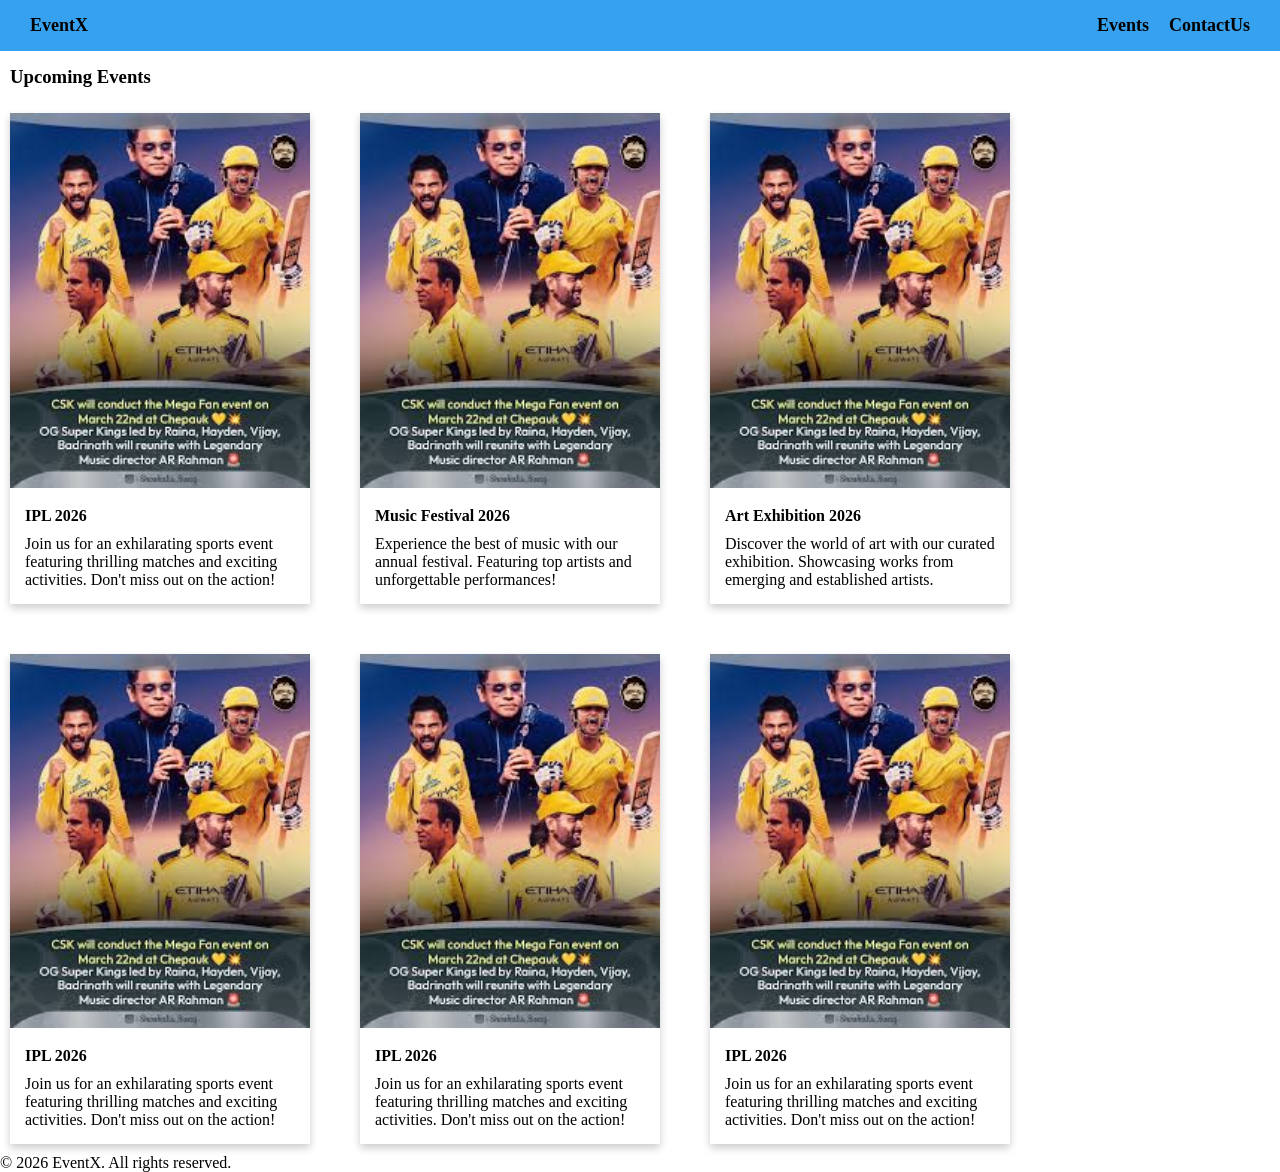
<file: task1-2/index.html>
<!DOCTYPE html>
<html lang="en">
<head>
    <meta charset="UTF-8">
    <meta name="viewport" content="width=device-width, initial-scale=1.0">
    <link rel="stylesheet" href="styles.css">
    <title>EventX</title>
</head>
<body>
    <header>
        <nav class="navbar">
            <div class="logo">
                <a href="#">EventX</a>
            </div>

            <div class="nav-links">
                <a href="#" class="link">Events</a>
                <a href="#" class="link">ContactUs</a>
            </div>
        </nav>
    </header>
    <main>
        <h3 class="title">Upcoming Events</h3>
        <div class="cards">
            <div class="card">
                <img class="cardimg" src="event.jpeg" alt="event1">
                <div class="container">
                    <h4>IPL 2026</h4>
                    <p>Join us for an exhilarating sports event featuring thrilling matches and exciting activities. Don't miss out on the action!</p>
                </div>
            </div>
            <div class="card">
                <img class="cardimg" src="event.jpeg" alt="event2">
                <div class="container">
                    <h4>Music Festival 2026</h4>
                    <p>Experience the best of music with our annual festival. Featuring top artists and unforgettable performances!</p>
                </div>
            </div>
            <div class="card">
                <img class="cardimg" src="event.jpeg" alt="event3">
                <div class="container">
                    <h4>Art Exhibition 2026</h4>
                    <p>Discover the world of art with our curated exhibition. Showcasing works from emerging and established artists.</p>
                </div>
            </div>
             <div class="card">
                <img class="cardimg" src="event.jpeg" alt="event4">
                <div class="container">
                    <h4>IPL 2026</h4>
                    <p>Join us for an exhilarating sports event featuring thrilling matches and exciting activities. Don't miss out on the action!</p>
                </div>
            </div>
             <div class="card">
                <img class="cardimg" src="event.jpeg" alt="event5">
                <div class="container">
                    <h4>IPL 2026</h4>
                    <p>Join us for an exhilarating sports event featuring thrilling matches and exciting activities. Don't miss out on the action!</p>
                </div>
            </div>
             <div class="card">
                <img class="cardimg" src="event.jpeg" alt="event6">
                <div class="container">
                    <h4>IPL 2026</h4>
                    <p>Join us for an exhilarating sports event featuring thrilling matches and exciting activities. Don't miss out on the action!</p>
                </div>
            </div>
        </div>
    </main>
    <footer>
        <p>&copy; 2026 EventX. All rights reserved.</p>
    </footer>
</body>
</html>
</file>
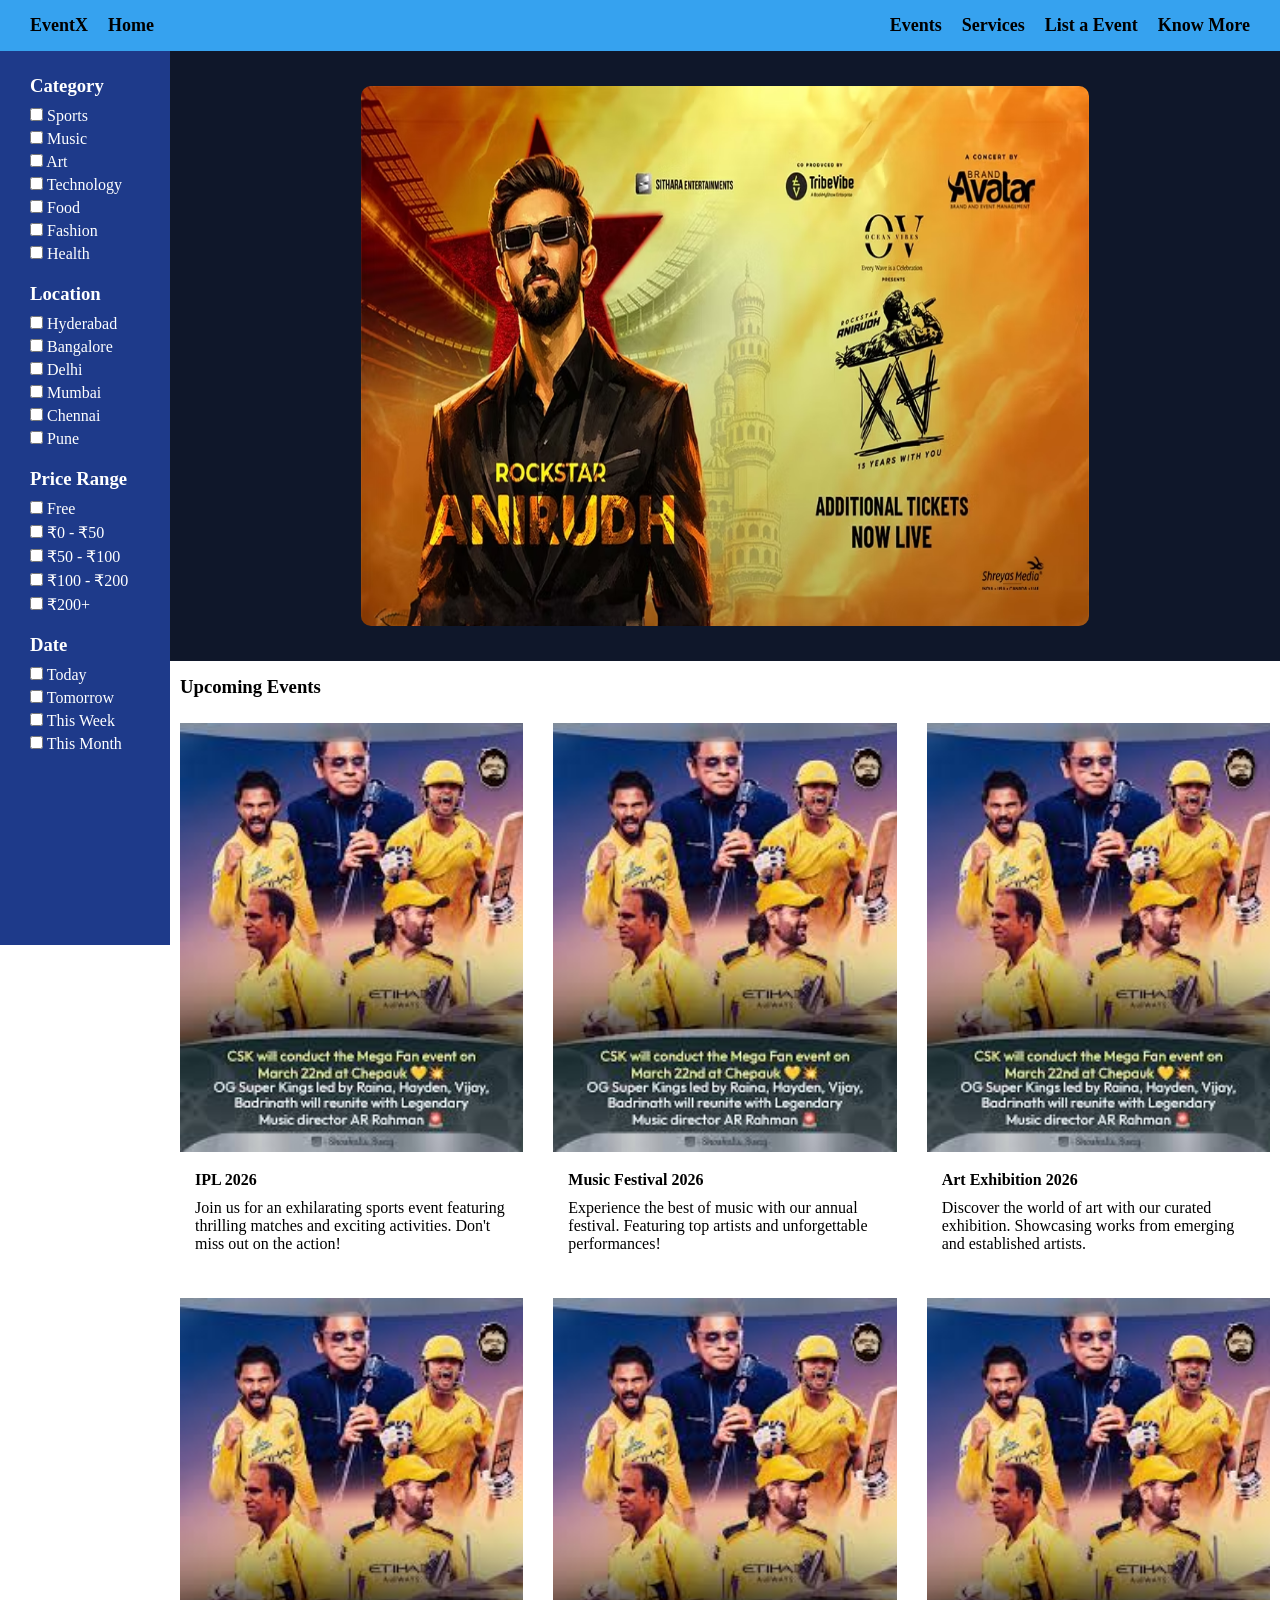
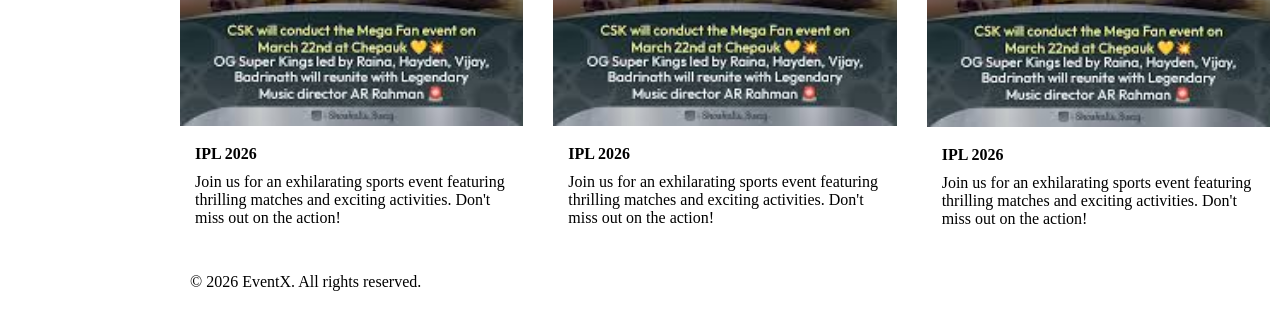
<file: task10/index.html>
<!DOCTYPE html>
<html lang="en">
<head>
    <meta charset="UTF-8">
    <meta name="viewport" content="width=device-width, initial-scale=1.0">
    <link rel="stylesheet" href="styles.css">
    <title>EventX</title>
</head>
<body>
    <header>
        <nav class="navbar">
            <div class="logo">
                <a href="#">EventX</a>
                <ul>
                    <li>
                        <a href="#" class="link">Home</a>
                    </li>
                </ul>
            </div>
             <input type="checkbox" id="menu-toggle" class="menu-toggle">

                    <label for="menu-toggle" class="menu-icon">☰</label>
                <ul class="ul-navbar">
                    <li><a href="#events" class="link">Events</a></li>
                   
                    <li class="dropdown">
                        <a href="#" class="link">Services</a>

                        <ul class="dropdown-contents">
                            <li><a href="#" class="link">Event Planning</a></li>
                            <li class="link">
                                <label class="form-label" for="venue">Venue Booking</label>
                                <input class="checkbox" type="checkbox"  id="venue">
                                <div class="check-container"> 
                                    <div id="modal" class="modal">
                                        <h2>You need to be logged in to, list and manage your events</h2>
                                        <p style="margin: 10px;">
                                        <a class="primary-btn" href="#">Login</a> Don’t have an account? <a class="secondary-btn" href="#">Sign up</a>
                                        </p>
                                        <label for="venue" class="close close-btn">Close</label>
                                    </div>
                                </div>
                            </li>
                            <li><a href="#" class="link">Event Booking</a></li>
                        </ul>
                    </li>
                    <li><a href="#modal-container" class="link">List a Event</a></li>
                        <li><a href="#Know-more" class="link">Know More</a></li>

                </ul>
        </nav>
    </header>
    <main>
        <!-- for manual slider
        <div class="view">
            <input type="radio" name="slider" id="slide1" checked>
            <input type="radio" name="slider" id="slide2">
            <input type="radio" name="slider" id="slide3">
            <div class="strip">
                <div class="img-container img1">
                    <img class="img" src="img1.jpeg" alt="">
                </div>
                <div class="img-container img2">
                    <img class="img" src="img2.jpeg" alt="">
                </div>
                <div class="img-container img3">
                    <img class="img" src="img3.jpg" alt="">
                </div>
            </div>
            <div class="dots">
                <label for="slide1"></label>
                <label for="slide2"></label>
                <label for="slide3"></label>
            </div>

        </div>
    -->
<div class="Know-more" id="Know-more">


    <div class="FAQ-container">
        <h3 class="title">Frequently Asked Questions</h3>
        <div class="FAQ">
            <label class="faq-label" for="faq1"> <h4>How do I book an event?</h4></label>
            <input class="checkbox" type="radio" id="faq1" name="faq">
                <p class="hide">You can book an event by clicking on the "Book Now" button on the event page and following the instructions.</p>
            </div>
            <div class="FAQ">
                <label class="faq-label" for="faq2"> <h4>What is the refund policy?</h4></label>
                <input class="checkbox" type="radio" id="faq2" name="faq">
                <p class="hide">Refunds are available up to 7 days before the event. Please refer to our refund policy for more details.</p>
            </div>
            <div class="FAQ">
                <label class="faq-label" for="faq3"> <h4>Can I change my booking?</h4></label>
                <input class="checkbox" type="radio" id="faq3" name="faq">  
                <p class="hide">Yes, you can change your booking up to 3 days before the event. Please contact our support team for assistance.</p>
            </div>
    </div>
    <div class="parent">
        <input class="hide" type="radio" id="Email" name="tab" checked>
        <input class="hide" type="radio" id="Phone" name="tab">
        <input class="hide" type="radio" id="Address" name="tab">
        <div class="tab-container">
            <label class="tab " for="Email">Email</label>
            <label class="tab" for="Phone">Phone</label>
            <label class="tab" for="Address">Address</label>
        </div>
        <div class="tab-content tab-email-content">
            Mail us at info@eventx.com
        </div>

        <div class="tab-content tab-phone-content">
            Call us at +1-234-567-8900
        </div>

        <div class="tab-content tab-address-content">
            Visit us at 123 Event Street, City, Country
        </div>

    </div>
</div>
    
<div class="home">
    <div class="filters">
  <div class="filter-group">
        <h3>Category</h3>
        <ul>
        <li>
            <input type="checkbox" id="sports" name="category">
            <label for="sports">Sports</label>
        </li>
        <li>
            <input type="checkbox" id="music" name="category">
            <label for="music">Music</label>
        </li>
        <li>
            <input type="checkbox" id="art" name="category">
            <label for="art">Art</label>
        </li>
        <li>
            <input type="checkbox" id="technology" name="category">
            <label for="technology">Technology</label>
        </li>
        <li>
            <input type="checkbox" id="food" name="category">
            <label for="food">Food</label>
        </li>
        <li>
            <input type="checkbox" id="fashion" name="category">
            <label for="fashion">Fashion</label>
        </li>
        <li>
            <input type="checkbox" id="health" name="category">
            <label for="health">Health</label>
        </li>
        </ul>
  </div>
  <div class="filter-group">
        <h3>Location</h3>
        <ul>
        <li>
            <input type="checkbox" id="hyderabad" name="location">
            <label for="hyderabad">Hyderabad</label>
        </li>
        <li>
            <input type="checkbox" id="bangalore" name="location">
            <label for="bangalore">Bangalore</label>
        </li>
        <li>
            <input type="checkbox" id="delhi" name="location">
            <label for="delhi">Delhi</label>
        </li>
        <li>
            <input type="checkbox" id="mumbai" name="location">
            <label for="mumbai">Mumbai</label>
        </li>
        <li>
            <input type="checkbox" id="chennai" name="location">
            <label for="chennai">Chennai</label>
        </li>
        <li>
            <input type="checkbox" id="pune" name="location">
            <label for="pune">Pune</label>
        </li>
        </ul>
  </div>
  <div class="filter-group">
    <h3>Price Range</h3>
    <ul>
      <li>
        <input type="checkbox" id="free" name="price">
        <label for="free">Free</label>
      </li>
      <li>
        <input type="checkbox" id="price-0-50" name="price">
        <label for="price-0-50">₹0 - ₹50</label>
      </li>
      <li>
        <input type="checkbox" id="price-50-100" name="price">
        <label for="price-50-100">₹50 - ₹100</label>
      </li>
      <li>
        <input type="checkbox" id="price-100-200" name="price">
        <label for="price-100-200">₹100 - ₹200</label>
      </li>
      <li>
        <input type="checkbox" id="price-200-plus" name="price">
        <label for="price-200-plus">₹200+</label>
      </li>
    </ul>
  </div>

  <!-- Date -->
  <div class="filter-group">
        <h3>Date</h3>
        <ul>
        <li>
            <input type="checkbox" id="today" name="date">
            <label for="today">Today</label>
        </li>
        <li>
            <input type="checkbox" id="tomorrow" name="date">
            <label for="tomorrow">Tomorrow</label>
        </li>
        <li>
            <input type="checkbox" id="this-week" name="date">
            <label for="this-week">This Week</label>
        </li>
        <li>
            <input type="checkbox" id="this-month" name="date">
            <label for="this-month">This Month</label>
        </li>
        </ul>
  </div>
</div>
<div class="events" id="events">
<h3 class="title">All Events</h3>
        <div class="cards">
            <div class="card">
                <img class="cardimg" src="event.jpeg" alt="event1">
                <div class="container">
                    <h4>IPL 2026</h4>
                    <p>Join us for an exhilarating sports event featuring thrilling matches and exciting activities. Don't miss out on the action!</p>
                </div>
            </div>
            <div class="card">
                <img class="cardimg" src="event.jpeg" alt="event2">
                <div class="container">
                    <h4>Music Festival 2026</h4>
                    <p>Experience the best of music with our annual festival. Featuring top artists and unforgettable performances!</p>
                </div>
            </div>
            <div class="card">
                <img class="cardimg" src="event.jpeg" alt="event3">
                <div class="container">
                    <h4>Art Exhibition 2026</h4>
                    <p>Discover the world of art with our curated exhibition. Showcasing works from emerging and established artists.</p>
                </div>
            </div>
             <div class="card">
                <img class="cardimg" src="event.jpeg" alt="event4">
                <div class="container">
                    <h4>IPL 2026</h4>
                    <p>Join us for an exhilarating sports event featuring thrilling matches and exciting activities. Don't miss out on the action!</p>
                </div>
            </div>
             <div class="card">
                <img class="cardimg" src="event.jpeg" alt="event5">
                <div class="container">
                    <h4>IPL 2026</h4>
                    <p>Join us for an exhilarating sports event featuring thrilling matches and exciting activities. Don't miss out on the action!</p>
                </div>
            </div>
             <div class="card">
                <img class="cardimg" src="event.jpeg" alt="event6">
                <div class="container">
                    <h4>IPL 2026</h4>
                    <p>Join us for an exhilarating sports event featuring thrilling matches and exciting activities. Don't miss out on the action!</p>
                </div>
            </div>
        </div>
    </div>
    <div class="main">

    
        <div class="view">
            <input type="radio" name="slider" id="slide1" checked>
            <input type="radio" name="slider" id="slide2">
            <input type="radio" name="slider" id="slide3">
            <div class="strip">
                <div class="img-container img1">
                    <img class="img" src="img1.jpeg" alt="">
                </div>
                <div class="img-container img2">
                    <img class="img" src="img2.jpeg" alt="">
                </div>
                <div class="img-container img3">
                    <img class="img" src="img3.jpg" alt="">
                </div>
            </div>

        </div>



        <h3 class="title">Upcoming Events</h3>
        <div class="cards">
            <div class="card">
                <img class="cardimg" src="event.jpeg" alt="event1">
                <div class="container">
                    <h4>IPL 2026</h4>
                    <p>Join us for an exhilarating sports event featuring thrilling matches and exciting activities. Don't miss out on the action!</p>
                </div>
            </div>
            <div class="card">
                <img class="cardimg" src="event.jpeg" alt="event2">
                <div class="container">
                    <h4>Music Festival 2026</h4>
                    <p>Experience the best of music with our annual festival. Featuring top artists and unforgettable performances!</p>
                </div>
            </div>
            <div class="card">
                <img class="cardimg" src="event.jpeg" alt="event3">
                <div class="container">
                    <h4>Art Exhibition 2026</h4>
                    <p>Discover the world of art with our curated exhibition. Showcasing works from emerging and established artists.</p>
                </div>
            </div>
             <div class="card">
                <img class="cardimg" src="event.jpeg" alt="event4">
                <div class="container">
                    <h4>IPL 2026</h4>
                    <p>Join us for an exhilarating sports event featuring thrilling matches and exciting activities. Don't miss out on the action!</p>
                </div>
            </div>
             <div class="card">
                <img class="cardimg" src="event.jpeg" alt="event5">
                <div class="container">
                    <h4>IPL 2026</h4>
                    <p>Join us for an exhilarating sports event featuring thrilling matches and exciting activities. Don't miss out on the action!</p>
                </div>
            </div>
             <div class="card">
                <img class="cardimg" src="event.jpeg" alt="event6">
                <div class="container">
                    <h4>IPL 2026</h4>
                    <p>Join us for an exhilarating sports event featuring thrilling matches and exciting activities. Don't miss out on the action!</p>
                </div>
            </div>
        </div>
</div>

    </main>
    <footer>
        <p>&copy; 2026 EventX. All rights reserved.</p>
    </footer>

    <div class="modal-container" id="modal-container">
        <div id="modal" class="modal">
            <h2>You need to be logged in to, list and manage your events</h2>
            <p style="margin: 10px;">
                <a class="primary-btn" href="#">Login</a> Don’t have an account? <a class="secondary-btn" href="#">Sign up</a>
            </p>
              <a href="#" class="close close-btn">Close</a>
        </div>
    </div>
</body>
</html>
</file>
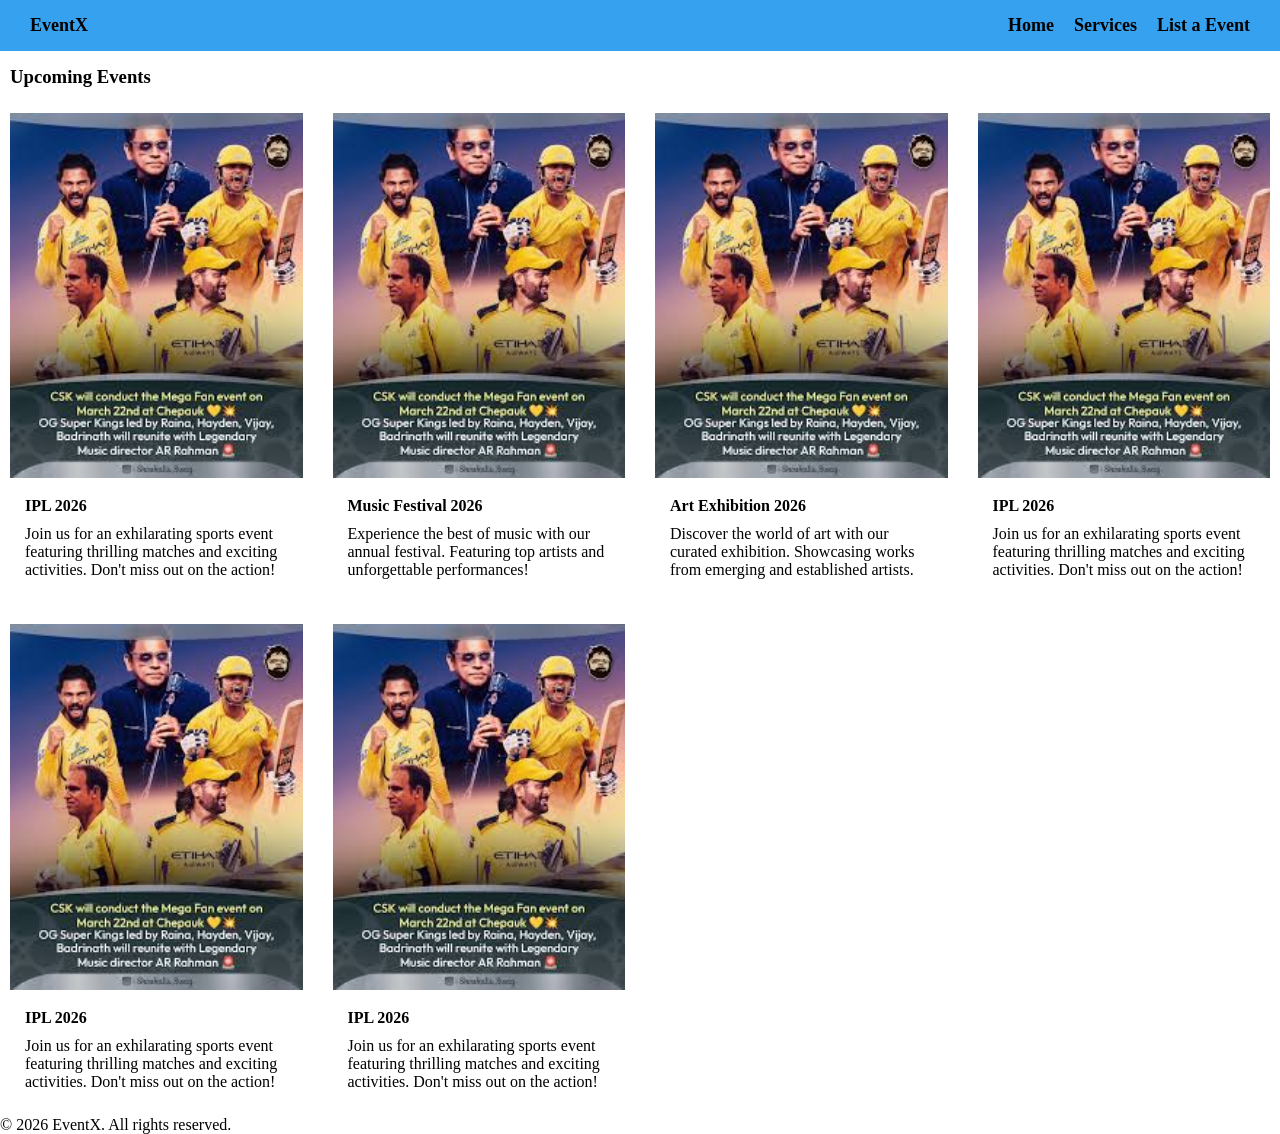
<file: task5/index.html>
<!DOCTYPE html>
<html lang="en">
<head>
    <meta charset="UTF-8">
    <meta name="viewport" content="width=device-width, initial-scale=1.0">
    <link rel="stylesheet" href="styles.css">
    <title>EventX</title>
</head>
<body>
    <header>
        <nav class="navbar">
            <div class="logo">
                <a href="#">EventX</a>
            </div>
                <ul>
                    <li><a href="#" class="link">Home</a></li>
                   
                    <li class="dropdown">
                        <a href="#" class="link">Services</a>

                        <ul class="dropdown-contents">
                            <li><a href="#" class="link">Event Planning</a></li>
                            <li class="link">
                                <label for="venue">Venue Booking</label>
                                <input class="checkbox" type="checkbox"  id="venue">
                                <div class="check-container"> 
                                    <div id="modal" class="modal">
                                        <h2>You need to be logged in to, list and manage your events</h2>
                                        <p style="margin: 10px;">
                                        <a class="primary-btn" href="#">Login</a> Don’t have an account? <a class="secondary-btn" href="#">Sign up</a>
                                        </p>
                                        <label for="venue" class="close close-btn">Close</label>
                                    </div>
                                </div>
                            </li>
                            <li><a href="#" class="link">Event Booking</a></li>
                        </ul>
                    </li>
                    <li><a href="#modal-container" class="link">List a Event</a></li>
                </ul>
        </nav>
    </header>
    <main>
        <h3 class="title">Upcoming Events</h3>
        <div class="cards">
            <div class="card">
                <img class="cardimg" src="event.jpeg" alt="event1">
                <div class="container">
                    <h4>IPL 2026</h4>
                    <p>Join us for an exhilarating sports event featuring thrilling matches and exciting activities. Don't miss out on the action!</p>
                </div>
            </div>
            <div class="card">
                <img class="cardimg" src="event.jpeg" alt="event2">
                <div class="container">
                    <h4>Music Festival 2026</h4>
                    <p>Experience the best of music with our annual festival. Featuring top artists and unforgettable performances!</p>
                </div>
            </div>
            <div class="card">
                <img class="cardimg" src="event.jpeg" alt="event3">
                <div class="container">
                    <h4>Art Exhibition 2026</h4>
                    <p>Discover the world of art with our curated exhibition. Showcasing works from emerging and established artists.</p>
                </div>
            </div>
             <div class="card">
                <img class="cardimg" src="event.jpeg" alt="event4">
                <div class="container">
                    <h4>IPL 2026</h4>
                    <p>Join us for an exhilarating sports event featuring thrilling matches and exciting activities. Don't miss out on the action!</p>
                </div>
            </div>
             <div class="card">
                <img class="cardimg" src="event.jpeg" alt="event5">
                <div class="container">
                    <h4>IPL 2026</h4>
                    <p>Join us for an exhilarating sports event featuring thrilling matches and exciting activities. Don't miss out on the action!</p>
                </div>
            </div>
             <div class="card">
                <img class="cardimg" src="event.jpeg" alt="event6">
                <div class="container">
                    <h4>IPL 2026</h4>
                    <p>Join us for an exhilarating sports event featuring thrilling matches and exciting activities. Don't miss out on the action!</p>
                </div>
            </div>
        </div>
    </main>
    <footer>
        <p>&copy; 2026 EventX. All rights reserved.</p>
    </footer>

    <div class="modal-container" id="modal-container">
        <div id="modal" class="modal">
            <h2>You need to be logged in to, list and manage your events</h2>
            <p style="margin: 10px;">
                <a class="primary-btn" href="#">Login</a> Don’t have an account? <a class="secondary-btn" href="#">Sign up</a>
            </p>
              <a href="#" class="close close-btn">Close</a>
        </div>
    </div>
</body>
</html>
</file>
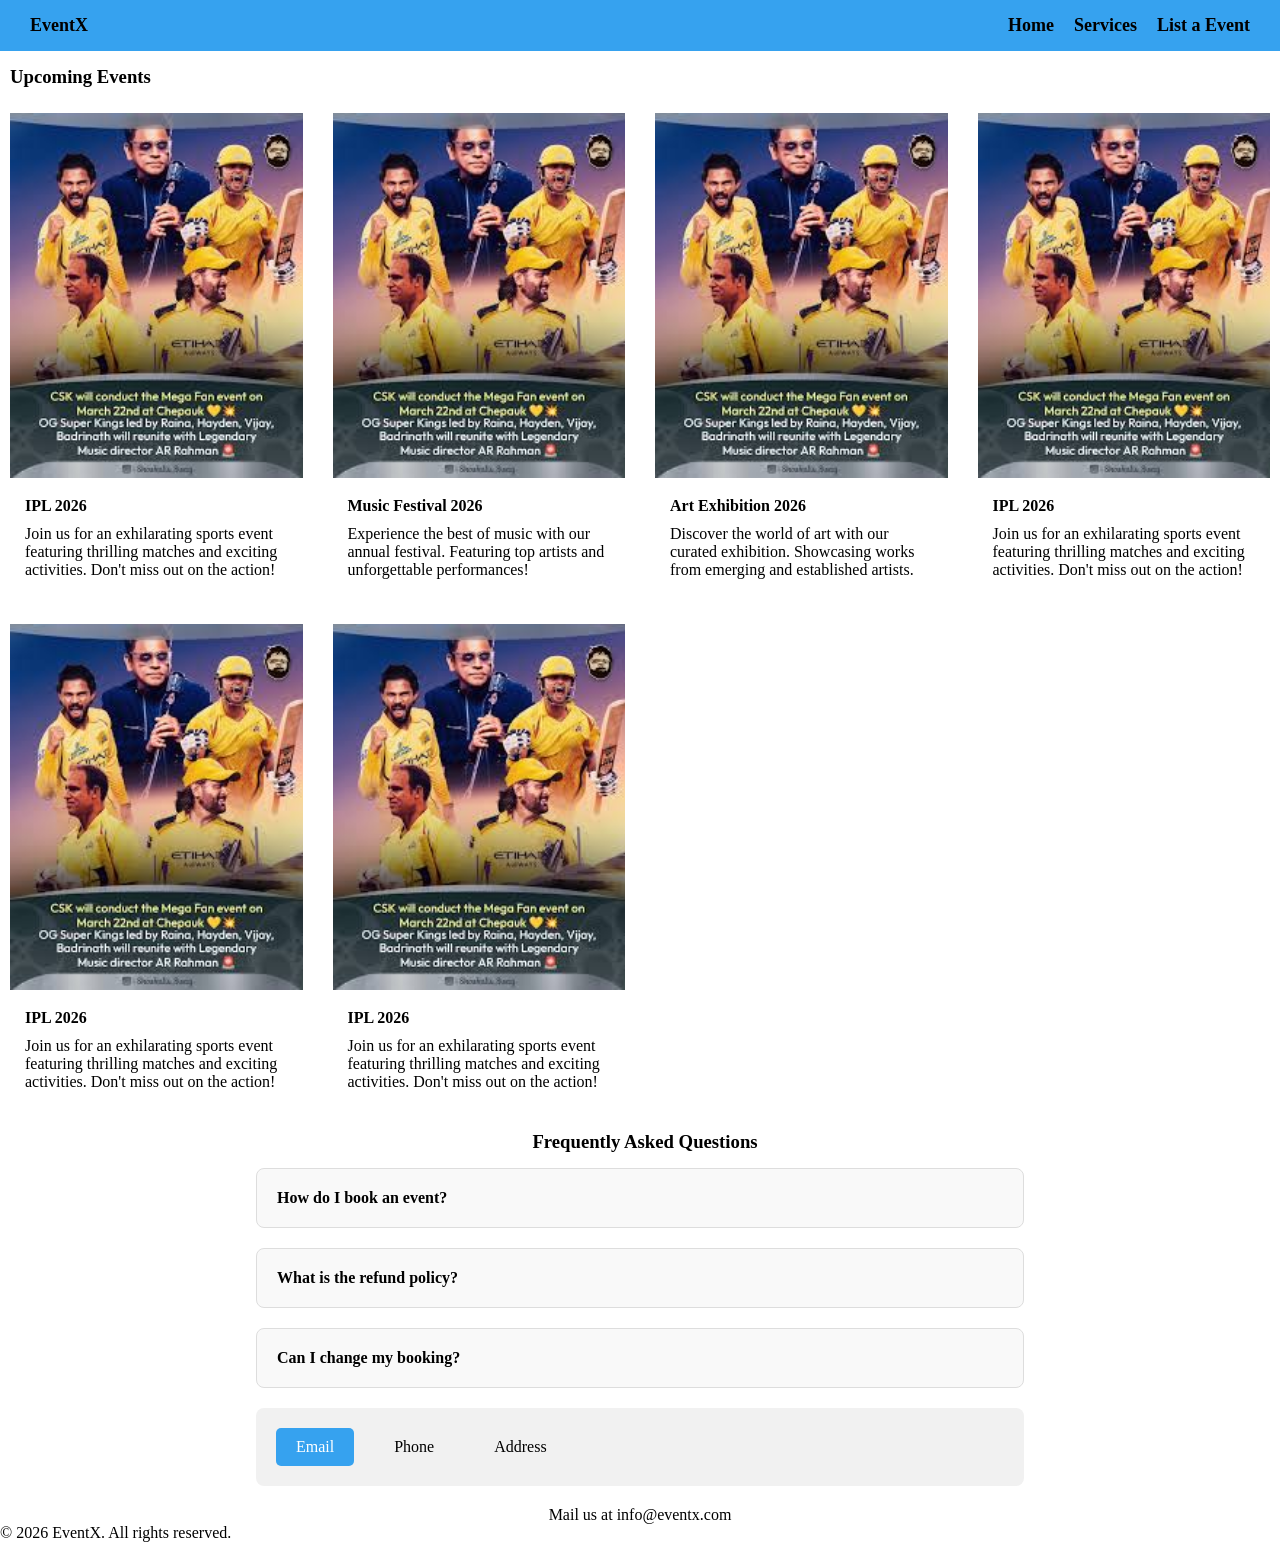
<file: task6/index.html>
<!DOCTYPE html>
<html lang="en">
<head>
    <meta charset="UTF-8">
    <meta name="viewport" content="width=device-width, initial-scale=1.0">
    <link rel="stylesheet" href="styles.css">
    <title>EventX</title>
</head>
<body>
    <header>
        <nav class="navbar">
            <div class="logo">
                <a href="#">EventX</a>
            </div>
                <ul>
                    <li><a href="#" class="link">Home</a></li>
                   
                    <li class="dropdown">
                        <a href="#" class="link">Services</a>

                        <ul class="dropdown-contents">
                            <li><a href="#" class="link">Event Planning</a></li>
                            <li class="link">
                                <label class="form-label" for="venue">Venue Booking</label>
                                <input class="checkbox" type="checkbox"  id="venue">
                                <div class="check-container"> 
                                    <div id="modal" class="modal">
                                        <h2>You need to be logged in to, list and manage your events</h2>
                                        <p style="margin: 10px;">
                                        <a class="primary-btn" href="#">Login</a> Don’t have an account? <a class="secondary-btn" href="#">Sign up</a>
                                        </p>
                                        <label for="venue" class="close close-btn">Close</label>
                                    </div>
                                </div>
                            </li>
                            <li><a href="#" class="link">Event Booking</a></li>
                        </ul>
                    </li>
                    <li><a href="#modal-container" class="link">List a Event</a></li>
                </ul>
    </header>
    <main>
        
        <h3 class="title">Upcoming Events</h3>
        <div class="cards">
            <div class="card">
                <img class="cardimg" src="event.jpeg" alt="event1">
                <div class="container">
                    <h4>IPL 2026</h4>
                    <p>Join us for an exhilarating sports event featuring thrilling matches and exciting activities. Don't miss out on the action!</p>
                </div>
            </div>
            <div class="card">
                <img class="cardimg" src="event.jpeg" alt="event2">
                <div class="container">
                    <h4>Music Festival 2026</h4>
                    <p>Experience the best of music with our annual festival. Featuring top artists and unforgettable performances!</p>
                </div>
            </div>
            <div class="card">
                <img class="cardimg" src="event.jpeg" alt="event3">
                <div class="container">
                    <h4>Art Exhibition 2026</h4>
                    <p>Discover the world of art with our curated exhibition. Showcasing works from emerging and established artists.</p>
                </div>
            </div>
             <div class="card">
                <img class="cardimg" src="event.jpeg" alt="event4">
                <div class="container">
                    <h4>IPL 2026</h4>
                    <p>Join us for an exhilarating sports event featuring thrilling matches and exciting activities. Don't miss out on the action!</p>
                </div>
            </div>
             <div class="card">
                <img class="cardimg" src="event.jpeg" alt="event5">
                <div class="container">
                    <h4>IPL 2026</h4>
                    <p>Join us for an exhilarating sports event featuring thrilling matches and exciting activities. Don't miss out on the action!</p>
                </div>
            </div>
             <div class="card">
                <img class="cardimg" src="event.jpeg" alt="event6">
                <div class="container">
                    <h4>IPL 2026</h4>
                    <p>Join us for an exhilarating sports event featuring thrilling matches and exciting activities. Don't miss out on the action!</p>
                </div>
            </div>
        </div>
        <div class="FAQ-container">
            <h3 class="title">Frequently Asked Questions</h3>
            <div class="FAQ">
                <label class="faq-label" for="faq1"> <h4>How do I book an event?</h4></label>
                <input class="checkbox" type="radio" id="faq1" name="faq">
                <p class="hide">You can book an event by clicking on the "Book Now" button on the event page and following the instructions.</p>
            </div>
            <div class="FAQ">
                <label class="faq-label" for="faq2"> <h4>What is the refund policy?</h4></label>
                <input class="checkbox" type="radio" id="faq2" name="faq">
                <p class="hide">Refunds are available up to 7 days before the event. Please refer to our refund policy for more details.</p>
            </div>
            <div class="FAQ">
                <label class="faq-label" for="faq3"> <h4>Can I change my booking?</h4></label>
                <input class="checkbox" type="radio" id="faq3" name="faq">  
                <p class="hide">Yes, you can change your booking up to 3 days before the event. Please contact our support team for assistance.</p>
            </div>
        </div>
        <div class="parent">
                <input class="hide" type="radio" id="Email" name="tab" checked>
                <input class="hide" type="radio" id="Phone" name="tab">
                <input class="hide" type="radio" id="Address" name="tab">
                <div class="tab-container">
                    <label class="tab " for="Email">Email</label>
                    <label class="tab" for="Phone">Phone</label>
                    <label class="tab" for="Address">Address</label>
                </div>
                <div class="tab-content tab-email-content">
                   Mail us at info@eventx.com
                </div>

                <div class="tab-content tab-phone-content">
                    Call us at +1-234-567-8900
                </div>

                <div class="tab-content tab-address-content">
                    Visit us at 123 Event Street, City, Country
                </div>

                </div>
    </main>
    <footer>
        <p>&copy; 2026 EventX. All rights reserved.</p>
    </footer>

    <div class="modal-container" id="modal-container">
        <div id="modal" class="modal">
            <h2>You need to be logged in to, list and manage your events</h2>
            <p style="margin: 10px;">
                <a class="primary-btn" href="#">Login</a> Don’t have an account? <a class="secondary-btn" href="#">Sign up</a>
            </p>
              <a href="#" class="close close-btn">Close</a>
        </div>
    </div>
</body>
</html>
</file>
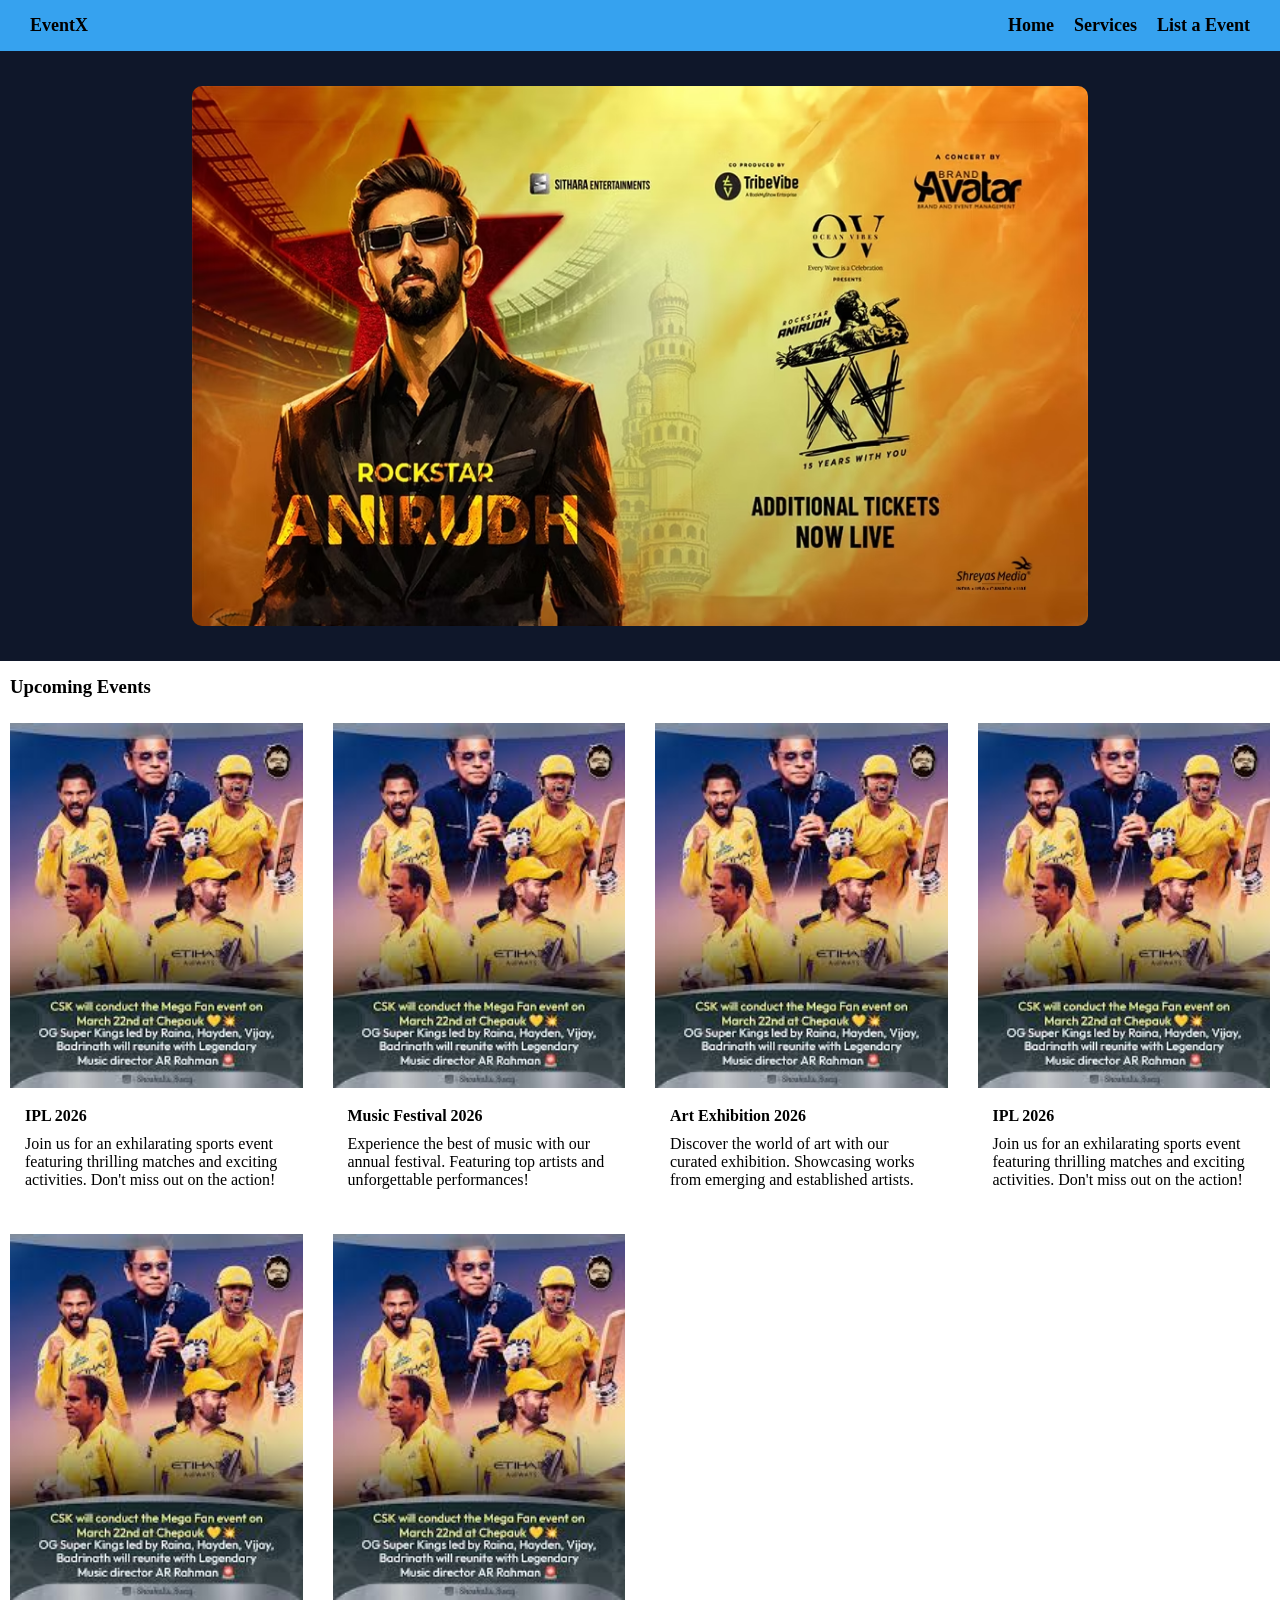
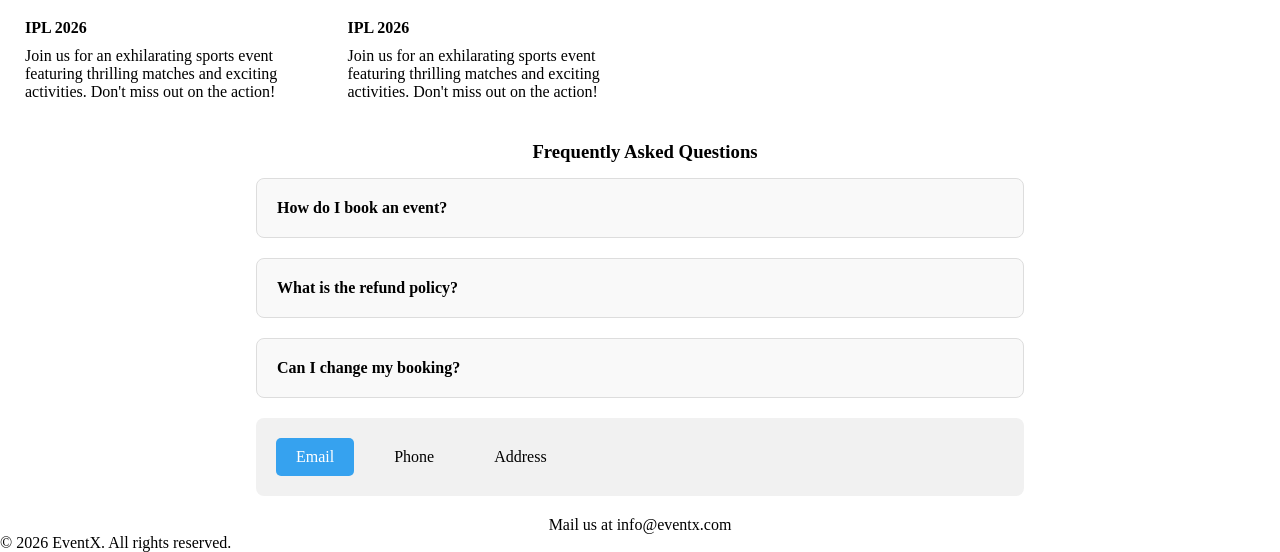
<file: task7/index.html>
<!DOCTYPE html>
<html lang="en">
<head>
    <meta charset="UTF-8">
    <meta name="viewport" content="width=device-width, initial-scale=1.0">
    <link rel="stylesheet" href="styles.css">
    <title>EventX</title>
</head>
<body>
    <header>
        <nav class="navbar">
            <div class="logo">
                <a href="#">EventX</a>
            </div>
                <ul>
                    <li><a href="#" class="link">Home</a></li>
                   
                    <li class="dropdown">
                        <a href="#" class="link">Services</a>

                        <ul class="dropdown-contents">
                            <li><a href="#" class="link">Event Planning</a></li>
                            <li class="link">
                                <label class="form-label" for="venue">Venue Booking</label>
                                <input class="checkbox" type="checkbox"  id="venue">
                                <div class="check-container"> 
                                    <div id="modal" class="modal">
                                        <h2>You need to be logged in to, list and manage your events</h2>
                                        <p style="margin: 10px;">
                                        <a class="primary-btn" href="#">Login</a> Don’t have an account? <a class="secondary-btn" href="#">Sign up</a>
                                        </p>
                                        <label for="venue" class="close close-btn">Close</label>
                                    </div>
                                </div>
                            </li>
                            <li><a href="#" class="link">Event Booking</a></li>
                        </ul>
                    </li>
                    <li><a href="#modal-container" class="link">List a Event</a></li>
                </ul>
    </header>
    <main>
        <!-- for manual slider
        <div class="view">
            <input type="radio" name="slider" id="slide1" checked>
            <input type="radio" name="slider" id="slide2">
            <input type="radio" name="slider" id="slide3">
            <div class="strip">
                <div class="img-container img1">
                    <img class="img" src="img1.jpeg" alt="">
                </div>
                <div class="img-container img2">
                    <img class="img" src="img2.jpeg" alt="">
                </div>
                <div class="img-container img3">
                    <img class="img" src="img3.jpg" alt="">
                </div>
            </div>
            <div class="dots">
                <label for="slide1"></label>
                <label for="slide2"></label>
                <label for="slide3"></label>
            </div>

        </div>
    -->
        <!-- for automcatic slider-->
        <div class="view">
            <input type="radio" name="slider" id="slide1" checked>
            <input type="radio" name="slider" id="slide2">
            <input type="radio" name="slider" id="slide3">
            <div class="strip">
                <div class="img-container img1">
                    <img class="img" src="img1.jpeg" alt="">
                </div>
                <div class="img-container img2">
                    <img class="img" src="img2.jpeg" alt="">
                </div>
                <div class="img-container img3">
                    <img class="img" src="img3.jpg" alt="">
                </div>
            </div>

        </div>



        <h3 class="title">Upcoming Events</h3>
        <div class="cards">
            <div class="card">
                <img class="cardimg" src="event.jpeg" alt="event1">
                <div class="container">
                    <h4>IPL 2026</h4>
                    <p>Join us for an exhilarating sports event featuring thrilling matches and exciting activities. Don't miss out on the action!</p>
                </div>
            </div>
            <div class="card">
                <img class="cardimg" src="event.jpeg" alt="event2">
                <div class="container">
                    <h4>Music Festival 2026</h4>
                    <p>Experience the best of music with our annual festival. Featuring top artists and unforgettable performances!</p>
                </div>
            </div>
            <div class="card">
                <img class="cardimg" src="event.jpeg" alt="event3">
                <div class="container">
                    <h4>Art Exhibition 2026</h4>
                    <p>Discover the world of art with our curated exhibition. Showcasing works from emerging and established artists.</p>
                </div>
            </div>
             <div class="card">
                <img class="cardimg" src="event.jpeg" alt="event4">
                <div class="container">
                    <h4>IPL 2026</h4>
                    <p>Join us for an exhilarating sports event featuring thrilling matches and exciting activities. Don't miss out on the action!</p>
                </div>
            </div>
             <div class="card">
                <img class="cardimg" src="event.jpeg" alt="event5">
                <div class="container">
                    <h4>IPL 2026</h4>
                    <p>Join us for an exhilarating sports event featuring thrilling matches and exciting activities. Don't miss out on the action!</p>
                </div>
            </div>
             <div class="card">
                <img class="cardimg" src="event.jpeg" alt="event6">
                <div class="container">
                    <h4>IPL 2026</h4>
                    <p>Join us for an exhilarating sports event featuring thrilling matches and exciting activities. Don't miss out on the action!</p>
                </div>
            </div>
        </div>
        <div class="FAQ-container">
            <h3 class="title">Frequently Asked Questions</h3>
            <div class="FAQ">
                <label class="faq-label" for="faq1"> <h4>How do I book an event?</h4></label>
                <input class="checkbox" type="radio" id="faq1" name="faq">
                <p class="hide">You can book an event by clicking on the "Book Now" button on the event page and following the instructions.</p>
            </div>
            <div class="FAQ">
                <label class="faq-label" for="faq2"> <h4>What is the refund policy?</h4></label>
                <input class="checkbox" type="radio" id="faq2" name="faq">
                <p class="hide">Refunds are available up to 7 days before the event. Please refer to our refund policy for more details.</p>
            </div>
            <div class="FAQ">
                <label class="faq-label" for="faq3"> <h4>Can I change my booking?</h4></label>
                <input class="checkbox" type="radio" id="faq3" name="faq">  
                <p class="hide">Yes, you can change your booking up to 3 days before the event. Please contact our support team for assistance.</p>
            </div>
        </div>
        <div class="parent">
                <input class="hide" type="radio" id="Email" name="tab" checked>
                <input class="hide" type="radio" id="Phone" name="tab">
                <input class="hide" type="radio" id="Address" name="tab">
                <div class="tab-container">
                    <label class="tab " for="Email">Email</label>
                    <label class="tab" for="Phone">Phone</label>
                    <label class="tab" for="Address">Address</label>
                </div>
                <div class="tab-content tab-email-content">
                   Mail us at info@eventx.com
                </div>

                <div class="tab-content tab-phone-content">
                    Call us at +1-234-567-8900
                </div>

                <div class="tab-content tab-address-content">
                    Visit us at 123 Event Street, City, Country
                </div>

                </div>
    </main>
    <footer>
        <p>&copy; 2026 EventX. All rights reserved.</p>
    </footer>

    <div class="modal-container" id="modal-container">
        <div id="modal" class="modal">
            <h2>You need to be logged in to, list and manage your events</h2>
            <p style="margin: 10px;">
                <a class="primary-btn" href="#">Login</a> Don’t have an account? <a class="secondary-btn" href="#">Sign up</a>
            </p>
              <a href="#" class="close close-btn">Close</a>
        </div>
    </div>
</body>
</html>
</file>
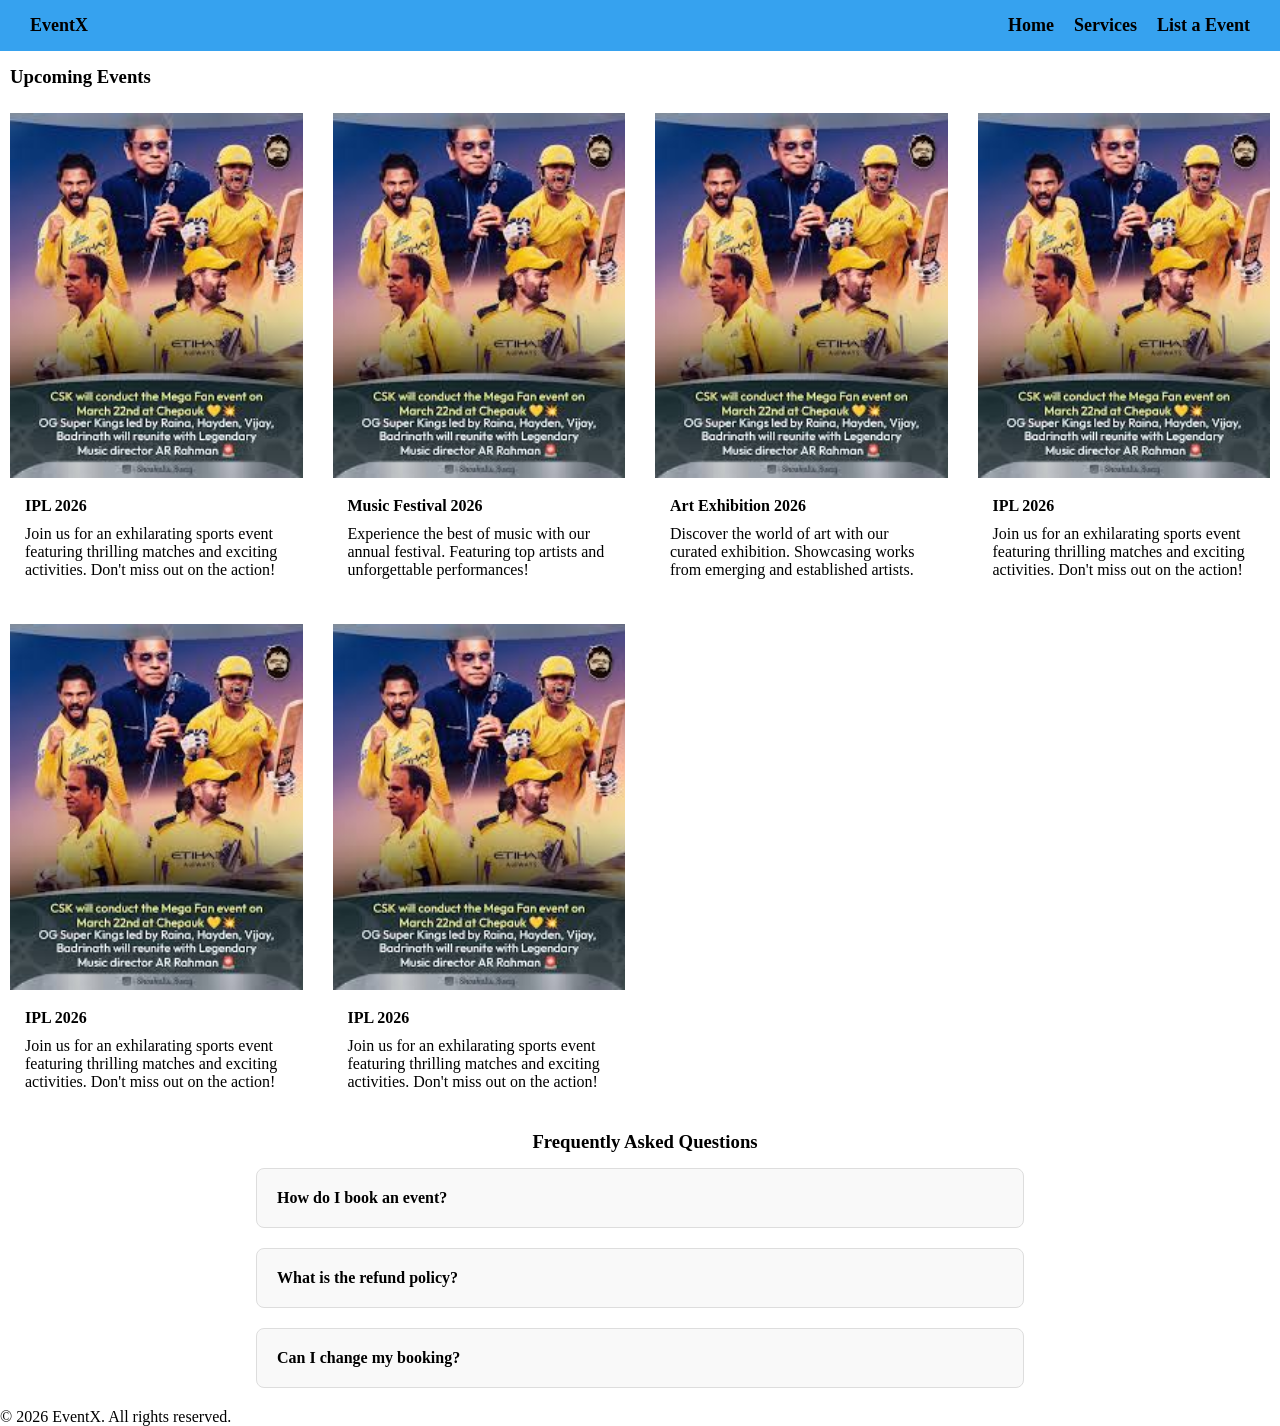
<file: task8/index.html>
<!DOCTYPE html>
<html lang="en">
<head>
    <meta charset="UTF-8">
    <meta name="viewport" content="width=device-width, initial-scale=1.0">
    <link rel="stylesheet" href="styles.css">
    <title>EventX</title>
</head>
<body>
    <header>
        <nav class="navbar">
            <div class="logo">
                <a href="#">EventX</a>
            </div>
                <ul>
                    <li><a href="#" class="link">Home</a></li>
                   
                    <li class="dropdown">
                        <a href="#" class="link">Services</a>

                        <ul class="dropdown-contents">
                            <li><a href="#" class="link">Event Planning</a></li>
                            <li class="link">
                                <label class="form-label" for="venue">Venue Booking</label>
                                <input class="checkbox" type="checkbox"  id="venue">
                                <div class="check-container"> 
                                    <div id="modal" class="modal">
                                        <h2>You need to be logged in to, list and manage your events</h2>
                                        <p style="margin: 10px;">
                                        <a class="primary-btn" href="#">Login</a> Don’t have an account? <a class="secondary-btn" href="#">Sign up</a>
                                        </p>
                                        <label for="venue" class="close close-btn">Close</label>
                                    </div>
                                </div>
                            </li>
                            <li><a href="#" class="link">Event Booking</a></li>
                        </ul>
                    </li>
                    <li><a href="#modal-container" class="link">List a Event</a></li>
                </ul>
        </nav>
    </header>
    <main>
        <h3 class="title">Upcoming Events</h3>
        <div class="cards">
            <div class="card">
                <img class="cardimg" src="event.jpeg" alt="event1">
                <div class="container">
                    <h4>IPL 2026</h4>
                    <p>Join us for an exhilarating sports event featuring thrilling matches and exciting activities. Don't miss out on the action!</p>
                </div>
            </div>
            <div class="card">
                <img class="cardimg" src="event.jpeg" alt="event2">
                <div class="container">
                    <h4>Music Festival 2026</h4>
                    <p>Experience the best of music with our annual festival. Featuring top artists and unforgettable performances!</p>
                </div>
            </div>
            <div class="card">
                <img class="cardimg" src="event.jpeg" alt="event3">
                <div class="container">
                    <h4>Art Exhibition 2026</h4>
                    <p>Discover the world of art with our curated exhibition. Showcasing works from emerging and established artists.</p>
                </div>
            </div>
             <div class="card">
                <img class="cardimg" src="event.jpeg" alt="event4">
                <div class="container">
                    <h4>IPL 2026</h4>
                    <p>Join us for an exhilarating sports event featuring thrilling matches and exciting activities. Don't miss out on the action!</p>
                </div>
            </div>
             <div class="card">
                <img class="cardimg" src="event.jpeg" alt="event5">
                <div class="container">
                    <h4>IPL 2026</h4>
                    <p>Join us for an exhilarating sports event featuring thrilling matches and exciting activities. Don't miss out on the action!</p>
                </div>
            </div>
             <div class="card">
                <img class="cardimg" src="event.jpeg" alt="event6">
                <div class="container">
                    <h4>IPL 2026</h4>
                    <p>Join us for an exhilarating sports event featuring thrilling matches and exciting activities. Don't miss out on the action!</p>
                </div>
            </div>
        </div>
        <div class="FAQ-container">
            <h3 class="title">Frequently Asked Questions</h3>
            <div class="FAQ">
                <label class="faq-label" for="faq1"> <h4>How do I book an event?</h4></label>
                <input class="checkbox" type="radio" id="faq1" name="faq">
                <p class="hide">You can book an event by clicking on the "Book Now" button on the event page and following the instructions.</p>
            </div>
            <div class="FAQ">
                <label class="faq-label" for="faq2"> <h4>What is the refund policy?</h4></label>
                <input class="checkbox" type="radio" id="faq2" name="faq">
                <p class="hide">Refunds are available up to 7 days before the event. Please refer to our refund policy for more details.</p>
            </div>
            <div class="FAQ">
                <label class="faq-label" for="faq3"> <h4>Can I change my booking?</h4></label>
                <input class="checkbox" type="radio" id="faq3" name="faq">  
                <p class="hide">Yes, you can change your booking up to 3 days before the event. Please contact our support team for assistance.</p>
            </div>
        </div>
    </main>
    <footer>
        <p>&copy; 2026 EventX. All rights reserved.</p>
    </footer>

    <div class="modal-container" id="modal-container">
        <div id="modal" class="modal">
            <h2>You need to be logged in to, list and manage your events</h2>
            <p style="margin: 10px;">
                <a class="primary-btn" href="#">Login</a> Don’t have an account? <a class="secondary-btn" href="#">Sign up</a>
            </p>
              <a href="#" class="close close-btn">Close</a>
        </div>
    </div>
</body>
</html>
</file>
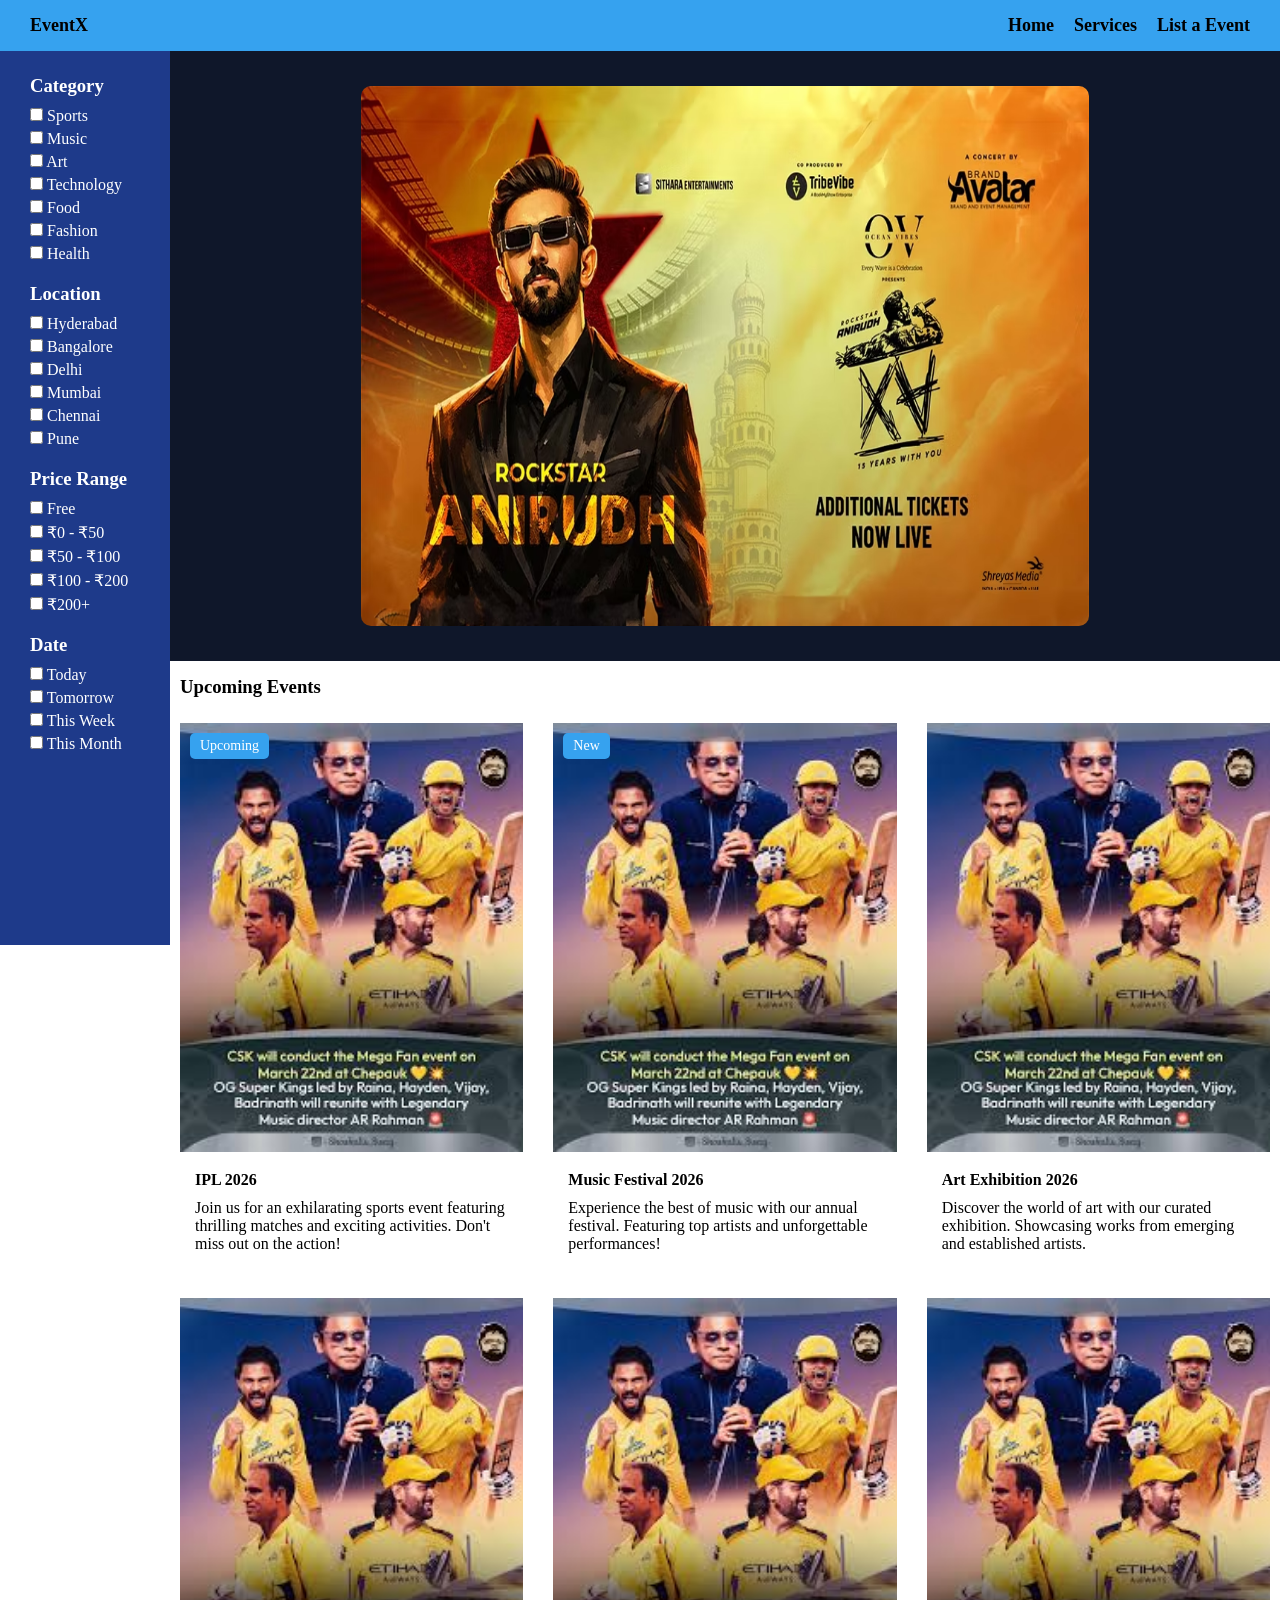
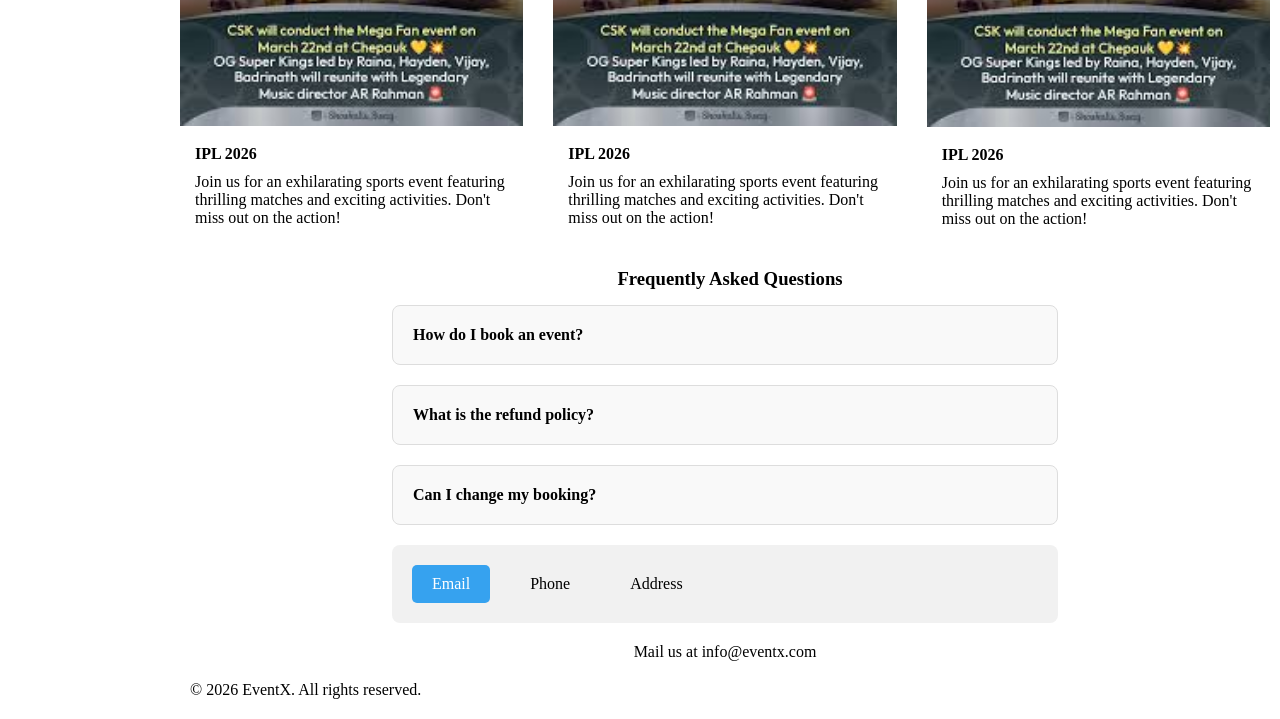
<file: task9/index.html>
<!DOCTYPE html>
<html lang="en">
<head>
    <meta charset="UTF-8">
    <meta name="viewport" content="width=device-width, initial-scale=1.0">
    <link rel="stylesheet" href="styles.css">
    <title>EventX</title>
</head>
<body>
    <header>
        <nav class="navbar">
            <div class="logo">
                <a href="#">EventX</a>
            </div>
                <ul class="ul-navbar">
                    <li><a href="#" class="link">Home</a></li>
                   
                    <li class="dropdown">
                        <a href="#" class="link">Services</a>

                        <ul class="dropdown-contents">
                            <li><a href="#" class="link">Event Planning</a></li>
                            <li class="link">
                                <label class="form-label" for="venue">Venue Booking</label>
                                <input class="checkbox" type="checkbox"  id="venue">
                                <div class="check-container"> 
                                    <div id="modal" class="modal">
                                        <h2>You need to be logged in to, list and manage your events</h2>
                                        <p style="margin: 10px;">
                                        <a class="primary-btn" href="#">Login</a> Don’t have an account? <a class="secondary-btn" href="#">Sign up</a>
                                        </p>
                                        <label for="venue" class="close close-btn">Close</label>
                                    </div>
                                </div>
                            </li>
                            <li><a href="#" class="link">Event Booking</a></li>
                        </ul>
                    </li>
                    <li><a href="#modal-container" class="link">List a Event</a></li>
                </ul>
        </nav>
    </header>
    <main>
        <!-- for manual slider
        <div class="view">
            <input type="radio" name="slider" id="slide1" checked>
            <input type="radio" name="slider" id="slide2">
            <input type="radio" name="slider" id="slide3">
            <div class="strip">
                <div class="img-container img1">
                    <img class="img" src="img1.jpeg" alt="">
                </div>
                <div class="img-container img2">
                    <img class="img" src="img2.jpeg" alt="">
                </div>
                <div class="img-container img3">
                    <img class="img" src="img3.jpg" alt="">
                </div>
            </div>
            <div class="dots">
                <label for="slide1"></label>
                <label for="slide2"></label>
                <label for="slide3"></label>
            </div>

        </div>
    -->
        <!-- for automcatic slider-->
    <div class="filters">

  <!-- Category -->
  <div class="filter-group">
    <h3>Category</h3>
    <ul>
      <li>
        <input type="checkbox" id="sports" name="category">
        <label for="sports">Sports</label>
      </li>
      <li>
        <input type="checkbox" id="music" name="category">
        <label for="music">Music</label>
      </li>
      <li>
        <input type="checkbox" id="art" name="category">
        <label for="art">Art</label>
      </li>
      <li>
        <input type="checkbox" id="technology" name="category">
        <label for="technology">Technology</label>
      </li>
      <li>
        <input type="checkbox" id="food" name="category">
        <label for="food">Food</label>
      </li>
      <li>
        <input type="checkbox" id="fashion" name="category">
        <label for="fashion">Fashion</label>
      </li>
      <li>
        <input type="checkbox" id="health" name="category">
        <label for="health">Health</label>
      </li>
    </ul>
  </div>

  <!-- Location -->
  <div class="filter-group">
    <h3>Location</h3>
    <ul>
      <li>
        <input type="checkbox" id="hyderabad" name="location">
        <label for="hyderabad">Hyderabad</label>
      </li>
      <li>
        <input type="checkbox" id="bangalore" name="location">
        <label for="bangalore">Bangalore</label>
      </li>
      <li>
        <input type="checkbox" id="delhi" name="location">
        <label for="delhi">Delhi</label>
      </li>
      <li>
        <input type="checkbox" id="mumbai" name="location">
        <label for="mumbai">Mumbai</label>
      </li>
      <li>
        <input type="checkbox" id="chennai" name="location">
        <label for="chennai">Chennai</label>
      </li>
      <li>
        <input type="checkbox" id="pune" name="location">
        <label for="pune">Pune</label>
      </li>
    </ul>
  </div>

  <!-- Price -->
  <div class="filter-group">
    <h3>Price Range</h3>
    <ul>
      <li>
        <input type="checkbox" id="free" name="price">
        <label for="free">Free</label>
      </li>
      <li>
        <input type="checkbox" id="price-0-50" name="price">
        <label for="price-0-50">₹0 - ₹50</label>
      </li>
      <li>
        <input type="checkbox" id="price-50-100" name="price">
        <label for="price-50-100">₹50 - ₹100</label>
      </li>
      <li>
        <input type="checkbox" id="price-100-200" name="price">
        <label for="price-100-200">₹100 - ₹200</label>
      </li>
      <li>
        <input type="checkbox" id="price-200-plus" name="price">
        <label for="price-200-plus">₹200+</label>
      </li>
    </ul>
  </div>

  <!-- Date -->
  <div class="filter-group">
    <h3>Date</h3>
    <ul>
      <li>
        <input type="checkbox" id="today" name="date">
        <label for="today">Today</label>
      </li>
      <li>
        <input type="checkbox" id="tomorrow" name="date">
        <label for="tomorrow">Tomorrow</label>
      </li>
      <li>
        <input type="checkbox" id="this-week" name="date">
        <label for="this-week">This Week</label>
      </li>
      <li>
        <input type="checkbox" id="this-month" name="date">
        <label for="this-month">This Month</label>
      </li>
    </ul>
  </div>

</div>
    <div class="main">

    
        <div class="view">
            <input type="radio" name="slider" id="slide1" checked>
            <input type="radio" name="slider" id="slide2">
            <input type="radio" name="slider" id="slide3">
            <div class="strip">
                <div class="img-container img1">
                    <img class="img" src="img1.jpeg" alt="">
                </div>
                <div class="img-container img2">
                    <img class="img" src="img2.jpeg" alt="">
                </div>
                <div class="img-container img3">
                    <img class="img" src="img3.jpg" alt="">
                </div>
            </div>

        </div>



        <h3 class="title">Upcoming Events</h3>
        <div class="cards">
            <div class="card">
                <span class="badge">Upcoming</span>
                <img class="cardimg" src="event.jpeg" alt="event1">
                <div class="container">
                    <h4>IPL 2026</h4>
                    <p>Join us for an exhilarating sports event featuring thrilling matches and exciting activities. Don't miss out on the action!</p>
                </div>
            </div>
            <div class="card">
                    <span class="badge">New</span>
                <img class="cardimg" src="event.jpeg" alt="event2">
                <div class="container">
                    <h4>Music Festival 2026</h4>
                    <p>Experience the best of music with our annual festival. Featuring top artists and unforgettable performances!</p>
                </div>
            </div>
            <div class="card">
                <img class="cardimg" src="event.jpeg" alt="event3">
                <div class="container">
                    <h4>Art Exhibition 2026</h4>
                    <p>Discover the world of art with our curated exhibition. Showcasing works from emerging and established artists.</p>
                </div>
            </div>
             <div class="card">
                <img class="cardimg" src="event.jpeg" alt="event4">
                <div class="container">
                    <h4>IPL 2026</h4>
                    <p>Join us for an exhilarating sports event featuring thrilling matches and exciting activities. Don't miss out on the action!</p>
                </div>
            </div>
             <div class="card">
                <img class="cardimg" src="event.jpeg" alt="event5">
                <div class="container">
                    <h4>IPL 2026</h4>
                    <p>Join us for an exhilarating sports event featuring thrilling matches and exciting activities. Don't miss out on the action!</p>
                </div>
            </div>
             <div class="card">
                <img class="cardimg" src="event.jpeg" alt="event6">
                <div class="container">
                    <h4>IPL 2026</h4>
                    <p>Join us for an exhilarating sports event featuring thrilling matches and exciting activities. Don't miss out on the action!</p>
                </div>
            </div>
        </div>
        <div class="FAQ-container">
            <h3 class="title">Frequently Asked Questions</h3>
            <div class="FAQ">
                <label class="faq-label" for="faq1"> <h4>How do I book an event?</h4></label>
                <input class="checkbox" type="radio" id="faq1" name="faq">
                <p class="hide">You can book an event by clicking on the "Book Now" button on the event page and following the instructions.</p>
            </div>
            <div class="FAQ">
                <label class="faq-label" for="faq2"> <h4>What is the refund policy?</h4></label>
                <input class="checkbox" type="radio" id="faq2" name="faq">
                <p class="hide">Refunds are available up to 7 days before the event. Please refer to our refund policy for more details.</p>
            </div>
            <div class="FAQ">
                <label class="faq-label" for="faq3"> <h4>Can I change my booking?</h4></label>
                <input class="checkbox" type="radio" id="faq3" name="faq">  
                <p class="hide">Yes, you can change your booking up to 3 days before the event. Please contact our support team for assistance.</p>
            </div>
        </div>
        <div class="parent">
                <input class="hide" type="radio" id="Email" name="tab" checked>
                <input class="hide" type="radio" id="Phone" name="tab">
                <input class="hide" type="radio" id="Address" name="tab">
                <div class="tab-container">
                    <label class="tab " for="Email">Email</label>
                    <label class="tab" for="Phone">Phone</label>
                    <label class="tab" for="Address">Address</label>
                </div>
                <div class="tab-content tab-email-content">
                   Mail us at info@eventx.com
                </div>

                <div class="tab-content tab-phone-content">
                    Call us at +1-234-567-8900
                </div>

                <div class="tab-content tab-address-content">
                    Visit us at 123 Event Street, City, Country
                </div>

                </div>
        </div>
    </main>
    <footer>
        <p>&copy; 2026 EventX. All rights reserved.</p>
    </footer>

    <div class="modal-container" id="modal-container">
        <div id="modal" class="modal">
            <h2>You need to be logged in to, list and manage your events</h2>
            <p style="margin: 10px;">
                <a class="primary-btn" href="#">Login</a> Don’t have an account? <a class="secondary-btn" href="#">Sign up</a>
            </p>
              <a href="#" class="close close-btn">Close</a>
        </div>
    </div>
</body>
</html>
</file>
<file: task1-2/styles.css>
* {
  margin: 0;
  padding: 0;
  box-sizing: border-box;
}

.navbar {
  display: flex;
  justify-content: space-between;
  align-items: center;

  padding: 15px 30px;
  background-color: #36a2ef;
}

.nav-links{
  display: flex;
  gap: 20px;
}

a {
  text-decoration: none;
  color: black;
  font-size: 18px;
  font-weight: bold;
}

.link:hover {
  color: white;
}

.title{
    margin: 15px 0 15px 10px;
}

.cards{
    display: flex;
    flex-wrap: wrap;
    gap: 30px;
    justify-content: flex-start;
    
}

.card {
    width: 300px;
    margin: 10px;
    box-shadow: 0 4px 8px 0 rgba(0, 0, 0, 0.2);
    transition: 0.5s;
}

.card:hover {
    box-shadow: 0 8px 16px 10px rgba(0, 0, 0, 0.2);
}
.container {
    display: flex;
    flex-direction: column;
    gap: 10px;
    padding: 15px;
}

.cardimg {
    width: 100%;
}

@media (max-width: 900px) {
  .card {
    width: 40%;
  }
}

@media (max-width: 400px) {
  
  .cards {
    flex-direction: column;
    align-items: center;
  }

  .card {
    width: 90%;
  }
}
</file>
<file: task10/styles.css>
* {
  margin: 0;
  padding: 0;
  box-sizing: border-box;
}

body{
  display: flex;
  flex-direction: column;
  min-height: 100vh;
}

main {
  flex: 1;
}

.main{
  margin-left: 170px;
}

ul {
  list-style-type: none;
}

.logo{
  display: flex;
  gap: 20px;
}

.filters{
  position: fixed;
  top: 45px;
  left: 0;
  width: 170px;
  padding: 30px;
  background-color: #1e3a8a;
  z-index: 900;
  color: #ffffff;
  height: 100vh;
}
.filter-group {
  margin-bottom: 20px;
}
.filter-group h3 {  
  margin-bottom: 10px;
} 
.filter-group ul li label{
  cursor: pointer;
}
.filter-group ul li {
  margin-bottom: 5px;
}

.filter-group ul li label:hover {
  color: #36a2ef;
}



.view{
  width: 100%;
  overflow: hidden;
  background-color: #0f172a;
  position: relative;
  padding: 10px;
  overflow: hidden;
}
.view input[type="radio"] {
  display: none;
}

.strip{
  display: flex;
  align-items: center;
  transition: transform 0.5s ease;
}



.img-container {
  display: flex;
  justify-content: center;
    padding: 25px;
    flex: 0 0 100%; 
}

@keyframes slide {
  0% { transform: translateX(0); }
  33% { transform: translateX(-100%); }
  66% { transform: translateX(-200%); }
  100% { transform: translateX(0); }
 }


 .strip {
  animation: slide 9s infinite;
} 

.dots {
  position: absolute;
  bottom: 10px;
  width: 100%;
  display: flex;
  justify-content: center;
  gap: 12px;
}

.dots label{
  width: 12px;
  height: 12px;
  background: #ffffff80;
  border-radius: 50%;
  cursor: pointer;
}

.img{
  width: 70%;
  height: 60vh;
  border-radius: 10px;

}

footer{
  margin-left: 170px;
  padding:20px;
}

#slide1:checked ~ .dots label[for="slide1"],
#slide2:checked ~ .dots label[for="slide2"],
#slide3:checked ~ .dots label[for="slide3"] {
  background-color: #36a2ef;
}

#slide1:checked ~ .strip {
  transform: translateX(0);
}
#slide2:checked ~ .strip {
  transform: translateX(-100%);
}
#slide3:checked ~ .strip {
  transform: translateX(-200%);
}

header{
  position: sticky;
  top: 0;
  z-index: 1000;
}


.navbar {
  display: flex;
  justify-content: space-between;
  align-items: center;
  padding: 15px 30px;
  background-color: #36a2ef;
}


a{
  text-decoration: none;
  color: black;
  font-size: 18px;
  font-weight: bold;
}

.form-label {
  font-size: 18px;
  font-weight: bold;
  color: black;
  cursor: pointer;
}
.form-label:hover {
  color: white;
}

.checkbox {
  display: none;
}

.check-container {
  background-color: rgba(0, 0, 0, 0.6);
    justify-content: center;
    align-items: center;
    display: none;
}


.checkbox:checked + .check-container {
  display: flex;
  position: fixed;
  top: 0;
  left: 0;
    width: 100%;
    height: 100%;
}


.ul-navbar {
  list-style-type: none;
  display: flex;
  gap: 20px;
}


.dropdown{
    position: relative;
}

.dropdown-contents{
    display: none;
    position:absolute;
    top: 100%;
    left: -110%;
}

.dropdown:hover .dropdown-contents{
    display: block;
    background-color:#36a2ef;
    padding: 10px;
    border-radius: 5px;
    min-width: 150px;
}

.link:hover {
  color: white;
}

.parent{
  display: flex;
  flex-direction: column;
  align-items: center;
}
.tab-container {
    display: flex;
    gap: 20px;
    background-color: #f1f1f1;
    width: 60%;
    border-radius: 8px;
    padding: 20px;
    margin-bottom: 20px;
    align-items: center;
}

.tab{
  cursor: pointer;
  padding: 10px 20px;
}


.tab-content {
    display: none;
}

#Email:checked ~ .tab-container label[for="Email"],
#Phone:checked ~ .tab-container label[for="Phone"],
#Address:checked ~ .tab-container label[for="Address"] {
    background-color: #36a2ef;
    color: white;
    border-radius: 5px;
}


#Email:checked ~ .tab-email-content {
    display: block;
}

#Phone:checked ~ .tab-phone-content {
  display: block;
}

#Address:checked ~ .tab-address-content {
  display: block;
}


.contactus{
  text-align: center;
  margin: 15px;
}

.title{
    margin: 15px 0 15px 10px;
}

.cards{
    display: grid;
    grid-template-columns: repeat(auto-fit, minmax(275px, 1fr));
    gap: 30px;
    padding: 10px;
    justify-content: center;

}
.card {
    transition: box-shadow 0.3s ease;
   
}

.cardimg{
    width: 100%;
    
}

.container {
    display: flex;
    flex-direction: column;
    gap: 10px;
    padding: 15px;
}

.card:hover {
    box-shadow: 0 8px 16px 10px rgba(0, 0, 0, 0.2);
}

.modal-container {
    background-color: rgba(0, 0, 0, 0.6);
    justify-content: center;
    align-items: center;
    display: none;
}

.modal-container:target{
    position: fixed;
    display: flex;
    top: 0;
    left: 0;
    width: 100%;
    height: 100%;

}

.modal {
    background-color: #ffffff;
    color: #333;
    padding: 40px;
    border-radius: 12px;
    text-align: center;
}


.primary-btn {
  background-color: #e6f2fb;
  color: #36a2ef;
  border: 1px solid #36a2ef;
  padding: 10px 20px;
  border-radius: 6px;
  cursor: pointer;
  display: inline-block;
}

.secondary-btn {
  background-color: #e6f2fb;
  color: #36a2ef;
  border: 1px solid #36a2ef;
  padding: 10px 20px;
  border-radius: 6px;
  cursor: pointer;
  display: inline-block;
}


.secondary-btn:hover {
  background-color: #36a2ef;
  color: white;
}

.primary-btn:hover{
    background-color: #36a2ef;
    color: white;
}

.close-btn {
  background-color:  #e0e0e0;
  color: #333;
  border: none;
  padding: 8px 16px;
  border-radius: 6px;
}

.close-btn:hover {
  background-color: #f1f1f1;
}

body:has(.modal-container:target){
    overflow: hidden;
}

.FAQ-container {
    display: flex;
    flex-direction: column;
    align-items: center;
}

.FAQ{
    width: 60%;
    background-color: #f9f9f9;
    border: 1px solid #ddd;
    border-radius: 8px;
    padding: 20px;
    margin-bottom: 20px;
}

.hide{
    display: none;
}


.faq-label {
  color: black;
  cursor: pointer;
}


.faq-label:hover {
  color: #36a2ef;
}

.checkbox:checked + .hide {
  display: flex;
}

body:has(#Know-more:target) .navbar a[href="#Know-more"] {
  color: white;
  background-color: #1e3a8a;
  padding: 5px;
  border-radius: 5px;
}


.home{
  transition: opacity 0.4s ease;
}
.Know-more {
  display: block;
  opacity: 0;
  visibility: hidden;
  transform: translateY(15px);
  transition: opacity 0.4s ease, transform 0.4s ease, visibility 0.4s;
  height: 0;
  overflow: hidden;
  padding: 0;
}

.Know-more:target {
  opacity: 1;
  visibility: visible;
  transform: translateY(0);
  height: auto;
  overflow: visible;
  padding: 20px;
}

.Know-more:target ~ .home {
  opacity: 0;
  visibility: hidden;
  height: 0;
  overflow: hidden;
}

.events{
  margin-left: 170px;
  display: block;
  opacity: 0;
  visibility: hidden;
  transform: translateY(15px);
  transition: opacity 0.4s ease, transform 0.4s ease, visibility 0.4s;
  height: 0;
  overflow: hidden;
  padding: 0;
}

.events:target{
  opacity: 1;
  visibility: visible;
  transform: translateY(0);
  height: auto;
  overflow: visible;
  padding: 20px;
  scroll-margin-top: 70px;
}

.events:target ~ .main{
  display: none;
}

body:has(.events:target) .navbar a[href="#events"] {
  color: white;
  background-color: #1e3a8a;
  padding: 5px;
  border-radius: 5px;
}

.menu-toggle {
  display: none;
}

.menu-icon {
  display: none;
  font-size: 24px;
  cursor: pointer;
}



@media (max-width: 900px) {
  .img{
    width: 100%;
    height: auto;
  }
  .tab-container {
    width: 90%;
    flex-wrap: wrap;
    justify-content: center;
  }

  .tab-content {
    text-align: center;
    padding: 10px;
  }
}

@media (max-width: 600px) {
  .img{
    width: 100%;
    height: auto;
  }
  .filters{
    display: none;
  }
  .main{
    margin-left: 0;
  }

  footer {
    margin-left: 0;
  }

  .menu-icon {
    display: block;
  }
  .events{
    margin-left: 0;
  }

  .ul-navbar {
    position: absolute;
    top: 60px;
    left: 0;
    width: 100%;
    background: #36a2ef;

    flex-direction: column;
    align-items: center;

    max-height: 0;
    overflow: hidden;
    transition: max-height 0.3s ease;
  }

  /* When checkbox checked → open menu */
  .menu-toggle:checked ~ .ul-navbar {
    max-height: 300px;
  }

  /* Hide Home if you want */
  .logo ul {
    display: none;
  }
}
</file>
<file: task5/styles.css>
* {
  margin: 0;
  padding: 0;
  box-sizing: border-box;
}

.navbar {
  display: flex;
  justify-content: space-between;
  align-items: center;

  padding: 15px 30px;
  background-color: #36a2ef;
}


a{
  text-decoration: none;
  color: black;
  font-size: 18px;
  font-weight: bold;
}

label {
  font-size: 18px;
  font-weight: bold;
  color: black;
}

.checkbox {
  display: none;
}

.check-container {
  background-color: rgba(0, 0, 0, 0.6);
    justify-content: center;
    align-items: center;
    display: none;
}


.checkbox:checked + .check-container {
  display: flex;
  position: fixed;
  top: 0;
  left: 0;
    width: 100%;
    height: 100%;
}

label:hover {
  color: white;
}



ul {
  list-style-type: none;
  display: flex;
  gap: 20px;
}

.dropdown{
    position: relative;
}

.dropdown-contents{
    display: none;
    position:absolute;
    top: 100%;
    left: -110%;
}

.dropdown:hover .dropdown-contents{
    display: block;
    background-color:#36a2ef;
    padding: 10px;
    border-radius: 5px;
    min-width: 150px;
}

.link:hover {
  color: white;
}

.title{
    margin: 15px 0 15px 10px;
}

.cards{
    display: grid;
    grid-template-columns: repeat(auto-fit, minmax(275px, 1fr));
    gap: 30px;
    padding: 10px;
    justify-content: center;

}
.card {
    transition: box-shadow 0.3s ease;
   
}

.cardimg{
    width: 100%;
    
}

.container {
    display: flex;
    flex-direction: column;
    gap: 10px;
    padding: 15px;
}

.card:hover {
    box-shadow: 0 8px 16px 10px rgba(0, 0, 0, 0.2);
}

.modal-container {
    background-color: rgba(0, 0, 0, 0.6);
    justify-content: center;
    align-items: center;
    display: none;
}

.modal-container:target{
    position: fixed;
    display: flex;
    top: 0;
    left: 0;
    width: 100%;
    height: 100%;

}

.modal {
    background-color: #ffffff;
    color: #333;
    padding: 40px;
    border-radius: 12px;
    text-align: center;
}


.primary-btn {
  background-color: #e6f2fb;
  color: #36a2ef;
  border: 1px solid #36a2ef;
  padding: 10px 20px;
  border-radius: 6px;
  cursor: pointer;
  display: inline-block;
}

.secondary-btn {
  background-color: #e6f2fb;
  color: #36a2ef;
  border: 1px solid #36a2ef;
  padding: 10px 20px;
  border-radius: 6px;
  cursor: pointer;
  display: inline-block;
}


.secondary-btn:hover {
  background-color: #36a2ef;
  color: white;
}

.primary-btn:hover{
    background-color: #36a2ef;
    color: white;
}

.close-btn {
  background-color:  #e0e0e0;
  color: #333;
  border: none;
  padding: 8px 16px;
  border-radius: 6px;
}

.close-btn:hover {
  background-color: #f1f1f1;
}

body:has(.modal-container:target){
    overflow: hidden;
}
</file>
<file: task6/styles.css>
* {
  margin: 0;
  padding: 0;
  box-sizing: border-box;
}

.navbar {
  display: flex;
  justify-content: space-between;
  align-items: center;

  padding: 15px 30px;
  background-color: #36a2ef;
}


a{
  text-decoration: none;
  color: black;
  font-size: 18px;
  font-weight: bold;
}

.form-label {
  font-size: 18px;
  font-weight: bold;
  color: black;
  cursor: pointer;
}
.form-label:hover {
  color: white;
}

.checkbox {
  display: none;
}

.check-container {
  background-color: rgba(0, 0, 0, 0.6);
    justify-content: center;
    align-items: center;
    display: none;
}


.checkbox:checked + .check-container {
  display: flex;
  position: fixed;
  top: 0;
  left: 0;
    width: 100%;
    height: 100%;
}



ul {
  list-style-type: none;
  display: flex;
  gap: 20px;
}

.dropdown{
    position: relative;
}

.dropdown-contents{
    display: none;
    position:absolute;
    top: 100%;
    left: -110%;
}

.dropdown:hover .dropdown-contents{
    display: block;
    background-color:#36a2ef;
    padding: 10px;
    border-radius: 5px;
    min-width: 150px;
}

.link:hover {
  color: white;
}

.parent{
  display: flex;
  flex-direction: column;
  align-items: center;
}
.tab-container {
    display: flex;
    gap: 20px;
    background-color: #f1f1f1;
    width: 60%;
    border-radius: 8px;
    padding: 20px;
    margin-bottom: 20px;
    align-items: center;
}

.tab{
  cursor: pointer;
  padding: 10px 20px;
}


.tab-content {
    display: none;
}

#Email:checked ~ .tab-container label[for="Email"],
#Phone:checked ~ .tab-container label[for="Phone"],
#Address:checked ~ .tab-container label[for="Address"] {
    background-color: #36a2ef;
    color: white;
    border-radius: 5px;
}


#Email:checked ~ .tab-email-content {
    display: block;
}

#Phone:checked ~ .tab-phone-content {
  display: block;
}

#Address:checked ~ .tab-address-content {
  display: block;
}


.contactus{
  text-align: center;
  margin: 15px;
}

.title{
    margin: 15px 0 15px 10px;
}

.cards{
    display: grid;
    grid-template-columns: repeat(auto-fit, minmax(275px, 1fr));
    gap: 30px;
    padding: 10px;
    justify-content: center;

}
.card {
    transition: box-shadow 0.3s ease;
   
}

.cardimg{
    width: 100%;
    
}

.container {
    display: flex;
    flex-direction: column;
    gap: 10px;
    padding: 15px;
}

.card:hover {
    box-shadow: 0 8px 16px 10px rgba(0, 0, 0, 0.2);
}

.modal-container {
    background-color: rgba(0, 0, 0, 0.6);
    justify-content: center;
    align-items: center;
    display: none;
}

.modal-container:target{
    position: fixed;
    display: flex;
    top: 0;
    left: 0;
    width: 100%;
    height: 100%;

}

.modal {
    background-color: #ffffff;
    color: #333;
    padding: 40px;
    border-radius: 12px;
    text-align: center;
}


.primary-btn {
  background-color: #e6f2fb;
  color: #36a2ef;
  border: 1px solid #36a2ef;
  padding: 10px 20px;
  border-radius: 6px;
  cursor: pointer;
  display: inline-block;
}

.secondary-btn {
  background-color: #e6f2fb;
  color: #36a2ef;
  border: 1px solid #36a2ef;
  padding: 10px 20px;
  border-radius: 6px;
  cursor: pointer;
  display: inline-block;
}


.secondary-btn:hover {
  background-color: #36a2ef;
  color: white;
}

.primary-btn:hover{
    background-color: #36a2ef;
    color: white;
}

.close-btn {
  background-color:  #e0e0e0;
  color: #333;
  border: none;
  padding: 8px 16px;
  border-radius: 6px;
}

.close-btn:hover {
  background-color: #f1f1f1;
}

body:has(.modal-container:target){
    overflow: hidden;
}

.FAQ-container {
    display: flex;
    flex-direction: column;
    align-items: center;
}

.FAQ{
    width: 60%;
    background-color: #f9f9f9;
    border: 1px solid #ddd;
    border-radius: 8px;
    padding: 20px;
    margin-bottom: 20px;
}

.hide{
    display: none;
}


.faq-label {
  color: black;
  cursor: pointer;
}


.faq-label:hover {
  color: #36a2ef;
}

.checkbox:checked + .hide {
  display: flex;
}
</file>
<file: task7/styles.css>
* {
  margin: 0;
  padding: 0;
  box-sizing: border-box;
}


.view{
  width: 100vw;
  overflow: hidden;
  background-color: #0f172a;
  position: relative;
  padding: 10px;
  overflow: hidden;
}
.view input[type="radio"] {
  display: none;
}

.strip{
  display: flex;
  align-items: center;
  transition: transform 0.5s ease;
}



.img-container {
  display: flex;
  justify-content: center;
    padding: 25px;
    flex: 0 0 100%; 
}

@keyframes slide {
  0% { transform: translateX(0); }
  33% { transform: translateX(-100vw); }
  66% { transform: translateX(-200vw); }
  100% { transform: translateX(0); }
 }


 .strip {
  animation: slide 9s infinite;
} 

.dots {
  position: absolute;
  bottom: 10px;
  width: 100%;
  display: flex;
  justify-content: center;
  gap: 12px;
}

.dots label{
  width: 12px;
  height: 12px;
  background: #ffffff80;
  border-radius: 50%;
  cursor: pointer;
}

.img{
  width: 70vw;
  height: 60vh;
  border-radius: 10px;

}

#slide1:checked ~ .dots label[for="slide1"],
#slide2:checked ~ .dots label[for="slide2"],
#slide3:checked ~ .dots label[for="slide3"] {
  background-color: #36a2ef;
}

#slide1:checked ~ .strip {
  transform: translateX(0);
}
#slide2:checked ~ .strip {
  transform: translateX(-100%);
}
#slide3:checked ~ .strip {
  transform: translateX(-200%);
}

.navbar {
  display: flex;
  justify-content: space-between;
  align-items: center;

  padding: 15px 30px;
  background-color: #36a2ef;
}


a{
  text-decoration: none;
  color: black;
  font-size: 18px;
  font-weight: bold;
}

.form-label {
  font-size: 18px;
  font-weight: bold;
  color: black;
  cursor: pointer;
}
.form-label:hover {
  color: white;
}

.checkbox {
  display: none;
}

.check-container {
  background-color: rgba(0, 0, 0, 0.6);
    justify-content: center;
    align-items: center;
    display: none;
}


.checkbox:checked + .check-container {
  display: flex;
  position: fixed;
  top: 0;
  left: 0;
    width: 100%;
    height: 100%;
}



ul {
  list-style-type: none;
  display: flex;
  gap: 20px;
}

.dropdown{
    position: relative;
}

.dropdown-contents{
    display: none;
    position:absolute;
    top: 100%;
    left: -110%;
}

.dropdown:hover .dropdown-contents{
    display: block;
    background-color:#36a2ef;
    padding: 10px;
    border-radius: 5px;
    min-width: 150px;
}

.link:hover {
  color: white;
}

.parent{
  display: flex;
  flex-direction: column;
  align-items: center;
}
.tab-container {
    display: flex;
    gap: 20px;
    background-color: #f1f1f1;
    width: 60%;
    border-radius: 8px;
    padding: 20px;
    margin-bottom: 20px;
    align-items: center;
}

.tab{
  cursor: pointer;
  padding: 10px 20px;
}


.tab-content {
    display: none;
}

#Email:checked ~ .tab-container label[for="Email"],
#Phone:checked ~ .tab-container label[for="Phone"],
#Address:checked ~ .tab-container label[for="Address"] {
    background-color: #36a2ef;
    color: white;
    border-radius: 5px;
}


#Email:checked ~ .tab-email-content {
    display: block;
}

#Phone:checked ~ .tab-phone-content {
  display: block;
}

#Address:checked ~ .tab-address-content {
  display: block;
}


.contactus{
  text-align: center;
  margin: 15px;
}

.title{
    margin: 15px 0 15px 10px;
}

.cards{
    display: grid;
    grid-template-columns: repeat(auto-fit, minmax(275px, 1fr));
    gap: 30px;
    padding: 10px;
    justify-content: center;

}
.card {
    transition: box-shadow 0.3s ease;
   
}

.cardimg{
    width: 100%;
    
}

.container {
    display: flex;
    flex-direction: column;
    gap: 10px;
    padding: 15px;
}

.card:hover {
    box-shadow: 0 8px 16px 10px rgba(0, 0, 0, 0.2);
}

.modal-container {
    background-color: rgba(0, 0, 0, 0.6);
    justify-content: center;
    align-items: center;
    display: none;
}

.modal-container:target{
    position: fixed;
    display: flex;
    top: 0;
    left: 0;
    width: 100%;
    height: 100%;

}

.modal {
    background-color: #ffffff;
    color: #333;
    padding: 40px;
    border-radius: 12px;
    text-align: center;
}


.primary-btn {
  background-color: #e6f2fb;
  color: #36a2ef;
  border: 1px solid #36a2ef;
  padding: 10px 20px;
  border-radius: 6px;
  cursor: pointer;
  display: inline-block;
}

.secondary-btn {
  background-color: #e6f2fb;
  color: #36a2ef;
  border: 1px solid #36a2ef;
  padding: 10px 20px;
  border-radius: 6px;
  cursor: pointer;
  display: inline-block;
}


.secondary-btn:hover {
  background-color: #36a2ef;
  color: white;
}

.primary-btn:hover{
    background-color: #36a2ef;
    color: white;
}

.close-btn {
  background-color:  #e0e0e0;
  color: #333;
  border: none;
  padding: 8px 16px;
  border-radius: 6px;
}

.close-btn:hover {
  background-color: #f1f1f1;
}

body:has(.modal-container:target){
    overflow: hidden;
}

.FAQ-container {
    display: flex;
    flex-direction: column;
    align-items: center;
}

.FAQ{
    width: 60%;
    background-color: #f9f9f9;
    border: 1px solid #ddd;
    border-radius: 8px;
    padding: 20px;
    margin-bottom: 20px;
}

.hide{
    display: none;
}


.faq-label {
  color: black;
  cursor: pointer;
}


.faq-label:hover {
  color: #36a2ef;
}

.checkbox:checked + .hide {
  display: flex;
}



@media (max-width: 900px) {
  .img{
    width: 70%;
  }
}

@media (max-width: 500px) {
  .img{
    width: 100%;
    height: auto;
  }
}
</file>
<file: task8/styles.css>
* {
  margin: 0;
  padding: 0;
  box-sizing: border-box;
}

.navbar {
  display: flex;
  justify-content: space-between;
  align-items: center;

  padding: 15px 30px;
  background-color: #36a2ef;
}


a{
  text-decoration: none;
  color: black;
  font-size: 18px;
  font-weight: bold;
}

.form-label {
  font-size: 18px;
  font-weight: bold;
  color: black;
  cursor: pointer;
}
.form-label:hover {
  color: white;
}

.checkbox {
  display: none;
}

.check-container {
  background-color: rgba(0, 0, 0, 0.6);
    justify-content: center;
    align-items: center;
    display: none;
}


.checkbox:checked + .check-container {
  display: flex;
  position: fixed;
  top: 0;
  left: 0;
    width: 100%;
    height: 100%;
}



ul {
  list-style-type: none;
  display: flex;
  gap: 20px;
}

.dropdown{
    position: relative;
}

.dropdown-contents{
    display: none;
    position:absolute;
    top: 100%;
    left: -110%;
}

.dropdown:hover .dropdown-contents{
    display: block;
    background-color:#36a2ef;
    padding: 10px;
    border-radius: 5px;
    min-width: 150px;
}

.link:hover {
  color: white;
}

.title{
    margin: 15px 0 15px 10px;
}

.cards{
    display: grid;
    grid-template-columns: repeat(auto-fit, minmax(275px, 1fr));
    gap: 30px;
    padding: 10px;
    justify-content: center;

}
.card {
    transition: box-shadow 0.3s ease;
   
}

.cardimg{
    width: 100%;
    
}

.container {
    display: flex;
    flex-direction: column;
    gap: 10px;
    padding: 15px;
}

.card:hover {
    box-shadow: 0 8px 16px 10px rgba(0, 0, 0, 0.2);
}

.modal-container {
    background-color: rgba(0, 0, 0, 0.6);
    justify-content: center;
    align-items: center;
    display: none;
}

.modal-container:target{
    position: fixed;
    display: flex;
    top: 0;
    left: 0;
    width: 100%;
    height: 100%;

}

.modal {
    background-color: #ffffff;
    color: #333;
    padding: 40px;
    border-radius: 12px;
    text-align: center;
}


.primary-btn {
  background-color: #e6f2fb;
  color: #36a2ef;
  border: 1px solid #36a2ef;
  padding: 10px 20px;
  border-radius: 6px;
  cursor: pointer;
  display: inline-block;
}

.secondary-btn {
  background-color: #e6f2fb;
  color: #36a2ef;
  border: 1px solid #36a2ef;
  padding: 10px 20px;
  border-radius: 6px;
  cursor: pointer;
  display: inline-block;
}


.secondary-btn:hover {
  background-color: #36a2ef;
  color: white;
}

.primary-btn:hover{
    background-color: #36a2ef;
    color: white;
}

.close-btn {
  background-color:  #e0e0e0;
  color: #333;
  border: none;
  padding: 8px 16px;
  border-radius: 6px;
}

.close-btn:hover {
  background-color: #f1f1f1;
}

body:has(.modal-container:target){
    overflow: hidden;
}

.FAQ-container {
    display: flex;
    flex-direction: column;
    align-items: center;
}

.FAQ{
    width: 60%;
    background-color: #f9f9f9;
    border: 1px solid #ddd;
    border-radius: 8px;
    padding: 20px;
    margin-bottom: 20px;
}

.hide{
    display: none;
}


.faq-label {
  color: black;
  cursor: pointer;
}


.faq-label:hover {
  color: #36a2ef;
}

.checkbox:checked + .hide {
  display: flex;
}
</file>
<file: task9/styles.css>
* {
  margin: 0;
  padding: 0;
  box-sizing: border-box;
}

.main{
  margin-left: 170px;
}

ul {
  list-style-type: none;
}

.filters{
  position: fixed;
  top: 45px;
  left: 0;
  width: 170px;
  padding: 30px;
  background-color: #1e3a8a;
  z-index: 900;
  color: #ffffff;
  height: 100vh;
}
.filter-group {
  margin-bottom: 20px;
}
.filter-group h3 {  
  margin-bottom: 10px;
} 
.filter-group ul li label{
  cursor: pointer;
}
.filter-group ul li {
  margin-bottom: 5px;
}

.filter-group ul li label:hover {
  color: #36a2ef;
}



.view{
  width: 100%;
  overflow: hidden;
  background-color: #0f172a;
  position: relative;
  padding: 10px;
  overflow: hidden;
}
.view input[type="radio"] {
  display: none;
}

.strip{
  display: flex;
  align-items: center;
  transition: transform 0.5s ease;
}



.img-container {
  display: flex;
  justify-content: center;
    padding: 25px;
    flex: 0 0 100%; 
}

@keyframes slide {
  0% { transform: translateX(0); }
  33% { transform: translateX(-100%); }
  66% { transform: translateX(-200%); }
  100% { transform: translateX(0); }
 }


 .strip {
  animation: slide 9s infinite;
} 

.dots {
  position: absolute;
  bottom: 10px;
  width: 100%;
  display: flex;
  justify-content: center;
  gap: 12px;
}

.dots label{
  width: 12px;
  height: 12px;
  background: #ffffff80;
  border-radius: 50%;
  cursor: pointer;
}

.img{
  width: 70%;
  height: 60vh;
  border-radius: 10px;

}

footer{
  margin-left: 170px;
  padding:20px;
}

#slide1:checked ~ .dots label[for="slide1"],
#slide2:checked ~ .dots label[for="slide2"],
#slide3:checked ~ .dots label[for="slide3"] {
  background-color: #36a2ef;
}

#slide1:checked ~ .strip {
  transform: translateX(0);
}
#slide2:checked ~ .strip {
  transform: translateX(-100%);
}
#slide3:checked ~ .strip {
  transform: translateX(-200%);
}

header{
  position: sticky;
  top: 0;
  z-index: 1000;
}


.navbar {
  display: flex;
  justify-content: space-between;
  align-items: center;
  padding: 15px 30px;
  background-color: #36a2ef;
}


a{
  text-decoration: none;
  color: black;
  font-size: 18px;
  font-weight: bold;
}

.form-label {
  font-size: 18px;
  font-weight: bold;
  color: black;
  cursor: pointer;
}
.form-label:hover {
  color: white;
}

.checkbox {
  display: none;
}

.check-container {
  background-color: rgba(0, 0, 0, 0.6);
    justify-content: center;
    align-items: center;
    display: none;
}


.checkbox:checked + .check-container {
  display: flex;
  position: fixed;
  top: 0;
  left: 0;
    width: 100%;
    height: 100%;
}


.ul-navbar {
  list-style-type: none;
  display: flex;
  gap: 20px;
}


.dropdown{
    position: relative;
}

.dropdown-contents{
    display: none;
    position:absolute;
    top: 100%;
    left: -110%;
}

.dropdown:hover .dropdown-contents{
    display: block;
    background-color:#36a2ef;
    padding: 10px;
    border-radius: 5px;
    min-width: 150px;
}

.link:hover {
  color: white;
}

.parent{
  display: flex;
  flex-direction: column;
  align-items: center;
}
.tab-container {
    display: flex;
    gap: 20px;
    background-color: #f1f1f1;
    width: 60%;
    border-radius: 8px;
    padding: 20px;
    margin-bottom: 20px;
    align-items: center;
}

.tab{
  cursor: pointer;
  padding: 10px 20px;
}


.tab-content {
    display: none;
}

#Email:checked ~ .tab-container label[for="Email"],
#Phone:checked ~ .tab-container label[for="Phone"],
#Address:checked ~ .tab-container label[for="Address"] {
    background-color: #36a2ef;
    color: white;
    border-radius: 5px;
}


#Email:checked ~ .tab-email-content {
    display: block;
}

#Phone:checked ~ .tab-phone-content {
  display: block;
}

#Address:checked ~ .tab-address-content {
  display: block;
}


.contactus{
  text-align: center;
  margin: 15px;
}

.title{
    margin: 15px 0 15px 10px;
}


.card{
  position: relative;
}

.badge{
  position: absolute;
  top:10px;
  left: 10px;
  background-color: #36a2ef;
  color: white;
  padding: 5px 10px; 
  border-radius: 5px;
  font-size: 14px;
}

.cards{
    display: grid;
    grid-template-columns: repeat(auto-fit, minmax(275px, 1fr));
    gap: 30px;
    padding: 10px;
    justify-content: center;

}
.card {
    transition: box-shadow 0.3s ease;
   
}

.cardimg{
  width: 100%;
}

.container {
    display: flex;
    flex-direction: column;
    gap: 10px;
    padding: 15px;
}

.card:hover {
    box-shadow: 0 8px 16px 10px rgba(0, 0, 0, 0.2);
}

.modal-container {
    background-color: rgba(0, 0, 0, 0.6);
    justify-content: center;
    align-items: center;
    display: none;
}

.modal-container:target{
    position: fixed;
    display: flex;
    top: 0;
    left: 0;
    width: 100%;
    height: 100%;

}

.modal {
    background-color: #ffffff;
    color: #333;
    padding: 40px;
    border-radius: 12px;
    text-align: center;
}


.primary-btn {
  background-color: #e6f2fb;
  color: #36a2ef;
  border: 1px solid #36a2ef;
  padding: 10px 20px;
  border-radius: 6px;
  cursor: pointer;
  display: inline-block;
}

.secondary-btn {
  background-color: #e6f2fb;
  color: #36a2ef;
  border: 1px solid #36a2ef;
  padding: 10px 20px;
  border-radius: 6px;
  cursor: pointer;
  display: inline-block;
}


.secondary-btn:hover {
  background-color: #36a2ef;
  color: white;
}

.primary-btn:hover{
    background-color: #36a2ef;
    color: white;
}

.close-btn {
  background-color:  #e0e0e0;
  color: #333;
  border: none;
  padding: 8px 16px;
  border-radius: 6px;
}

.close-btn:hover {
  background-color: #f1f1f1;
}

body:has(.modal-container:target){
    overflow: hidden;
}

.FAQ-container {
    display: flex;
    flex-direction: column;
    align-items: center;
}

.FAQ{
    width: 60%;
    background-color: #f9f9f9;
    border: 1px solid #ddd;
    border-radius: 8px;
    padding: 20px;
    margin-bottom: 20px;
}

.hide{
    display: none;
}


.faq-label {
  color: black;
  cursor: pointer;
}


.faq-label:hover {
  color: #36a2ef;
}

.checkbox:checked + .hide {
  display: flex;
}



@media (max-width: 900px) {
  .img{
    width: 100%;
    height: auto;
  }
}

@media (max-width: 500px) {
  .img{
    width: 100%;
    height: auto;
  }
  .filters{
    display: none;
  }
  .main{
    margin-left: 0;
  }
}
</file>
